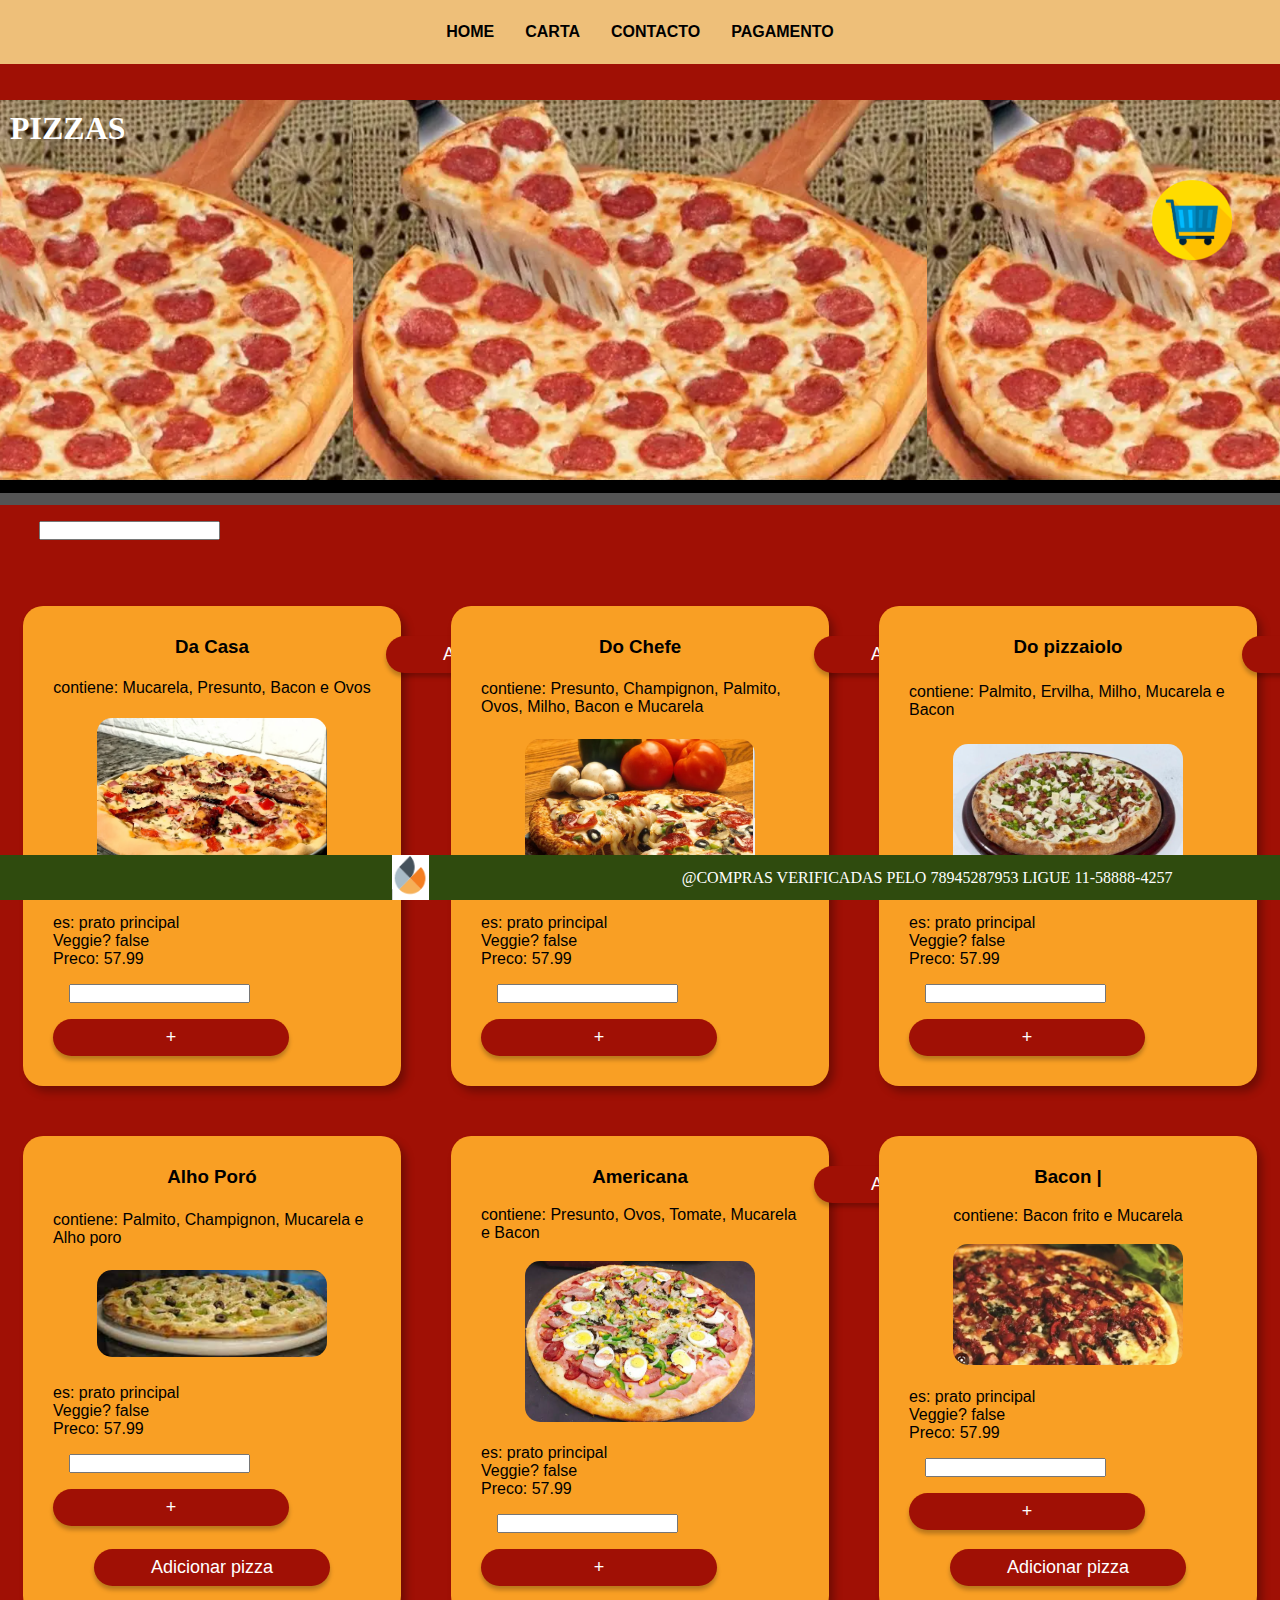
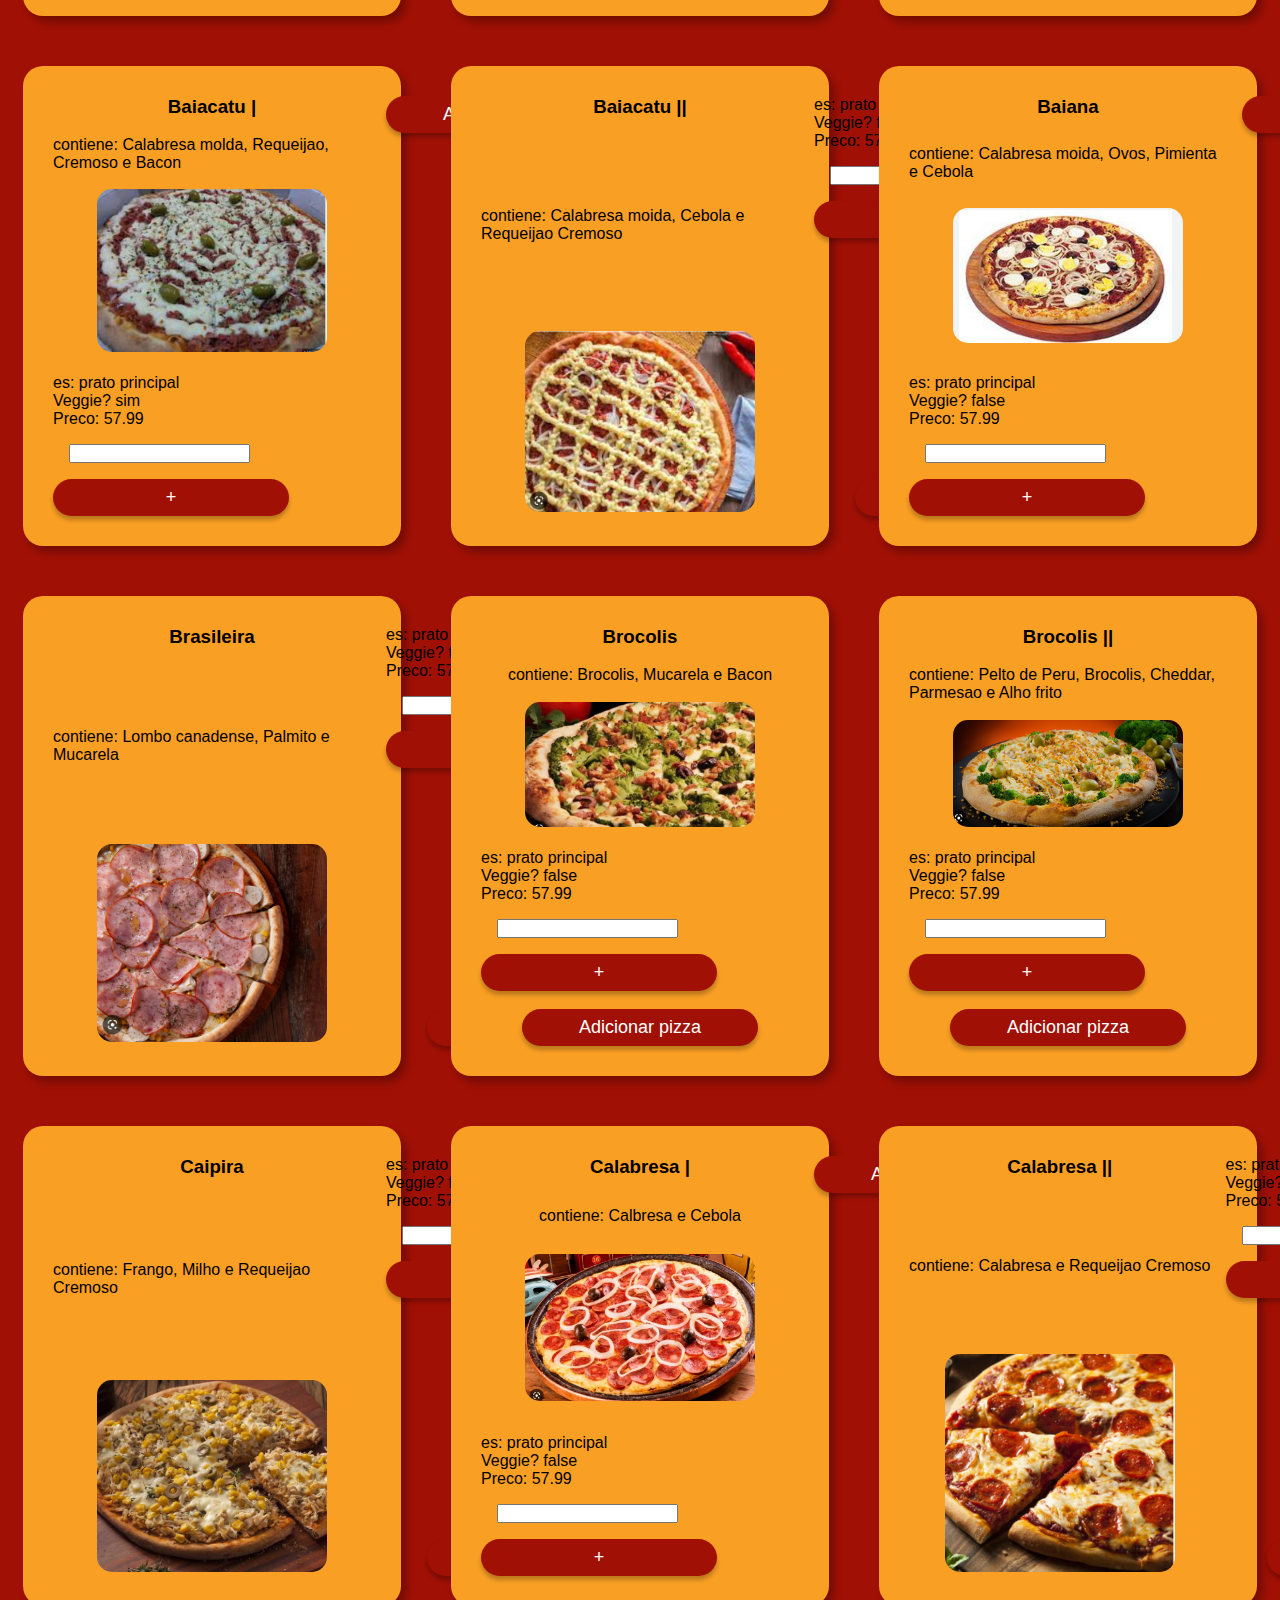
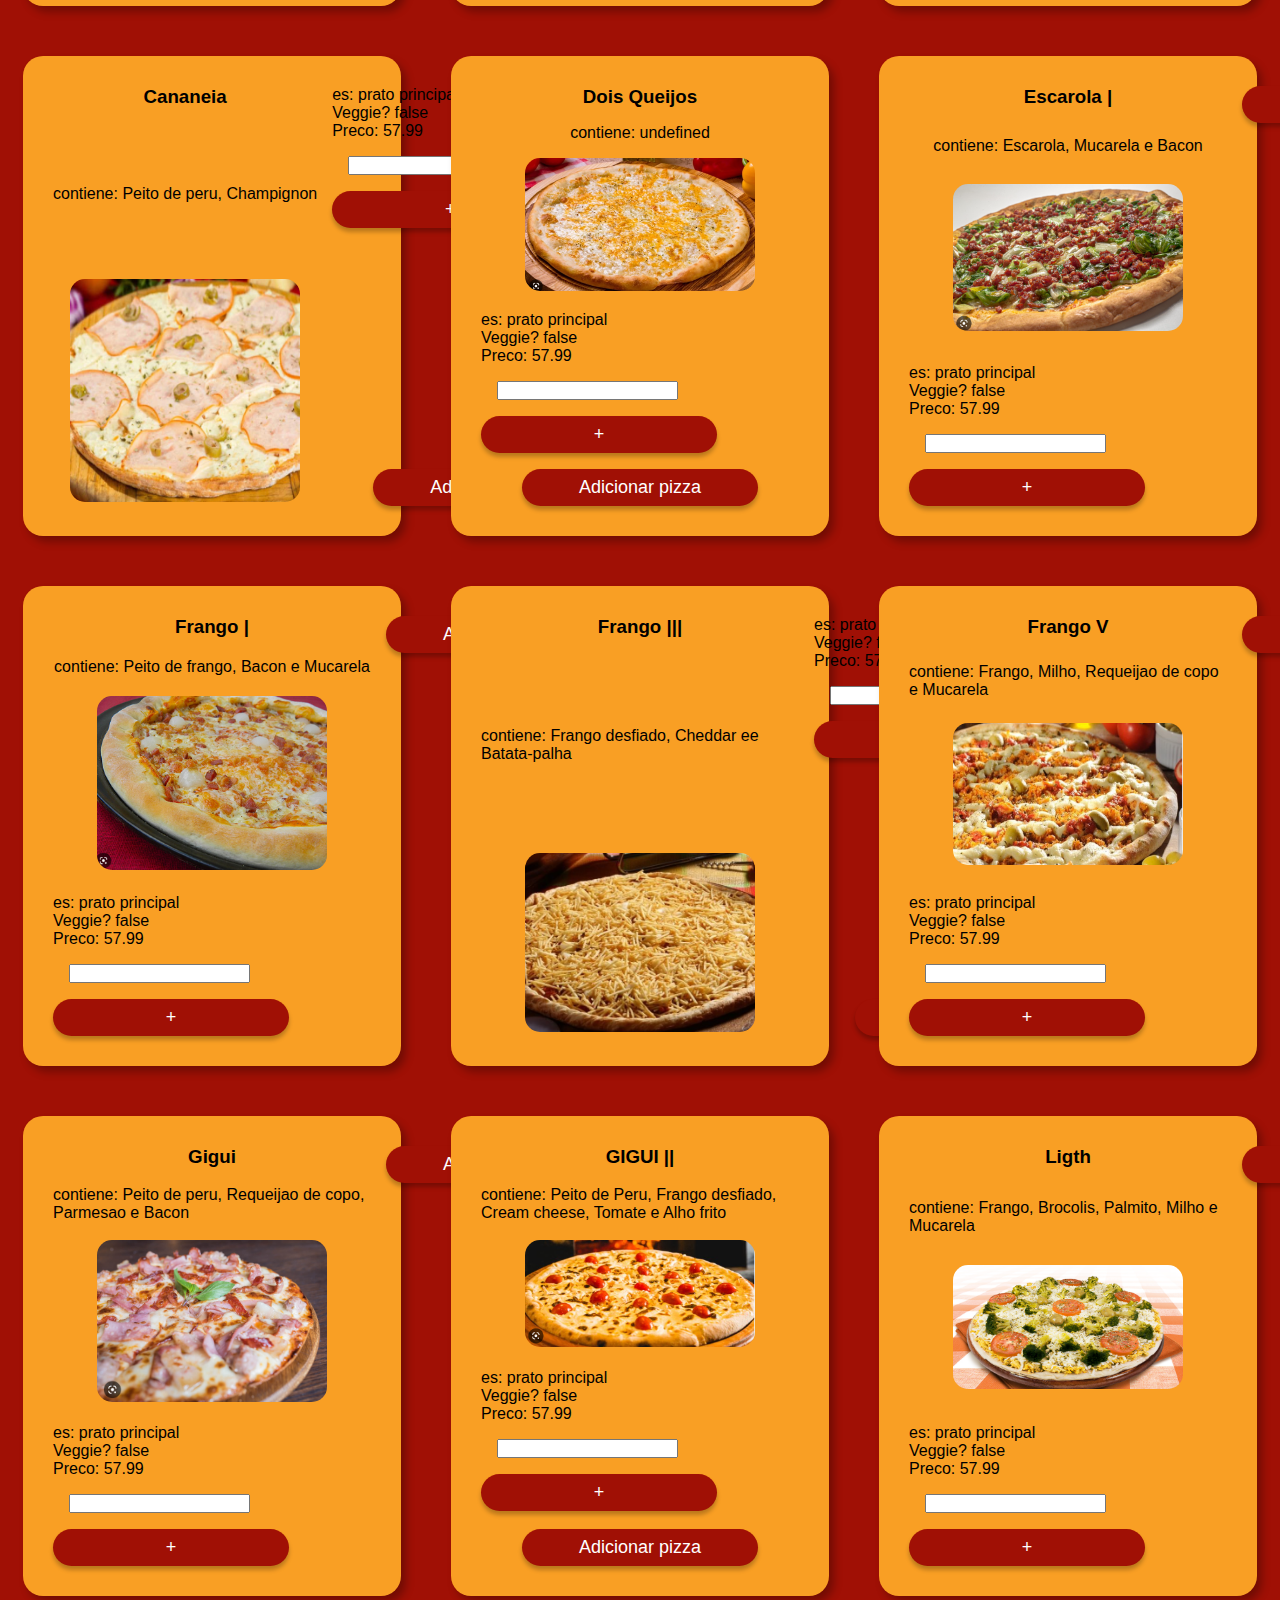
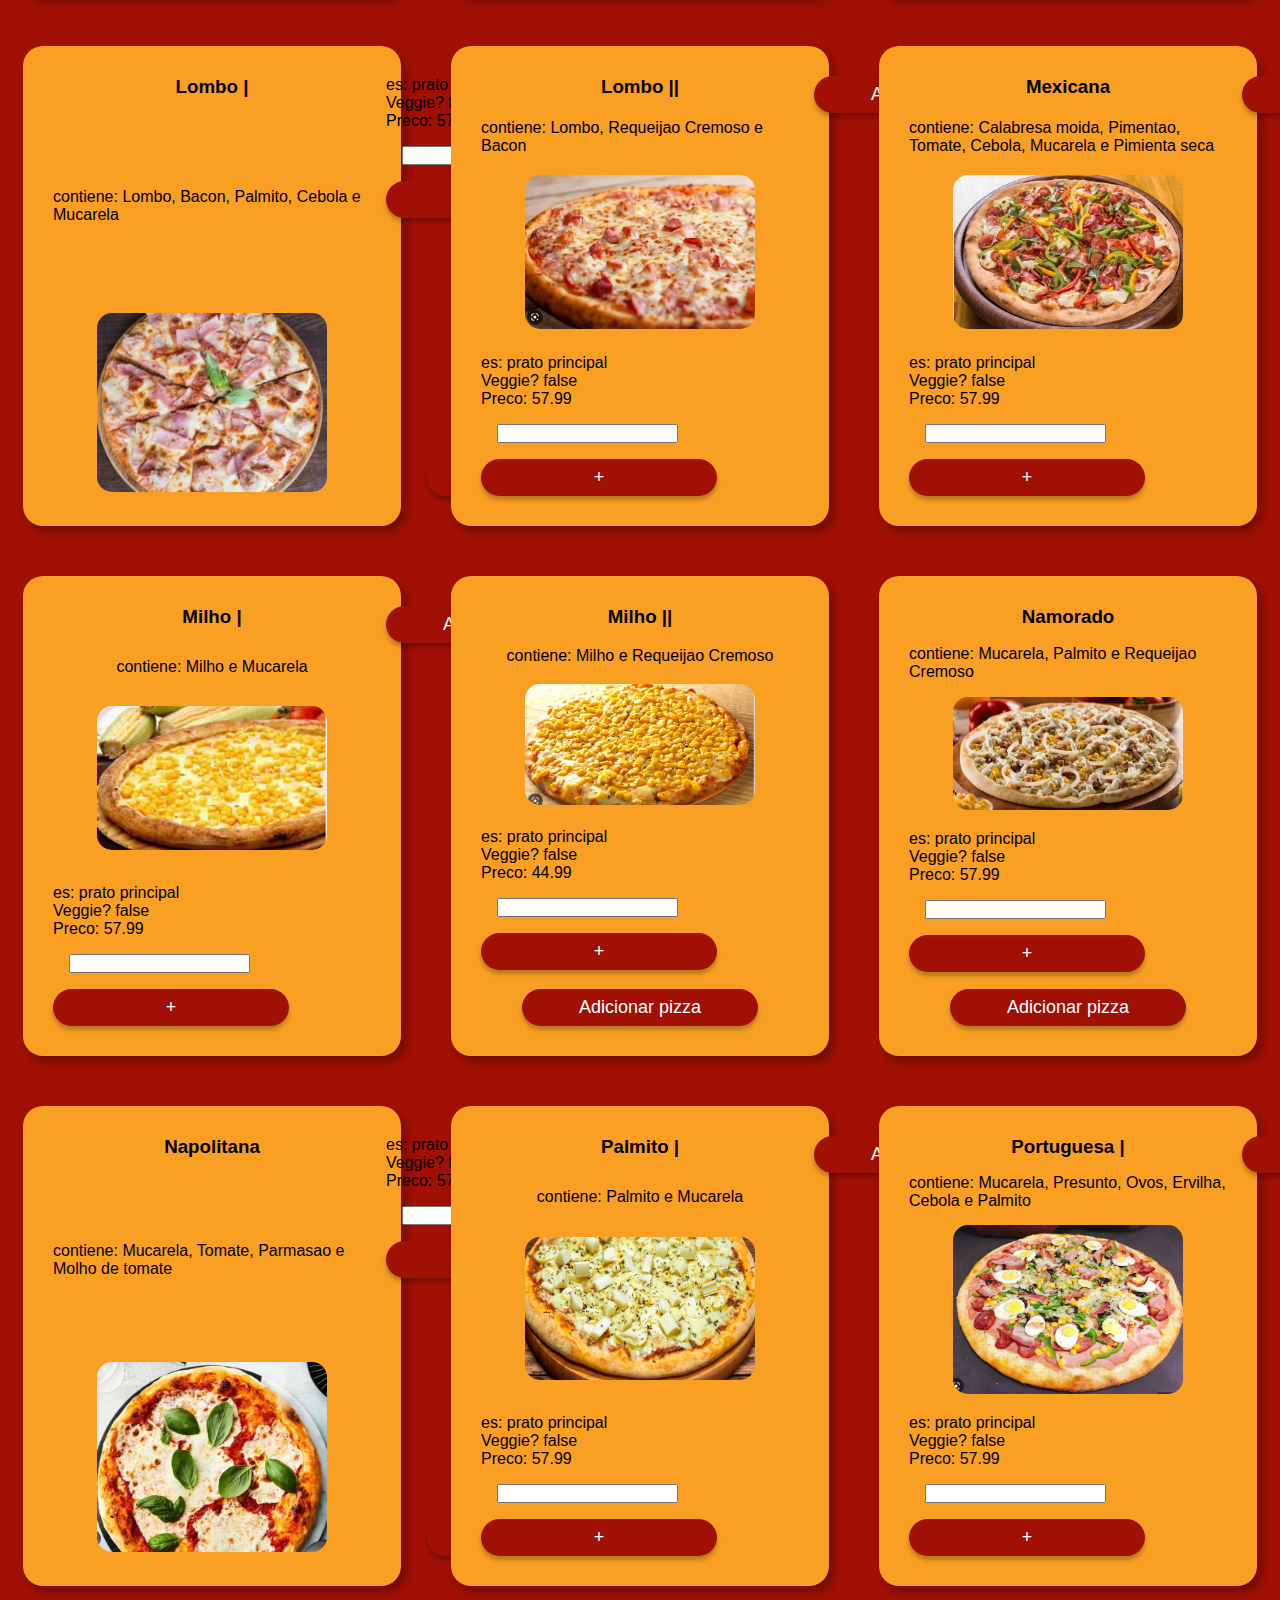
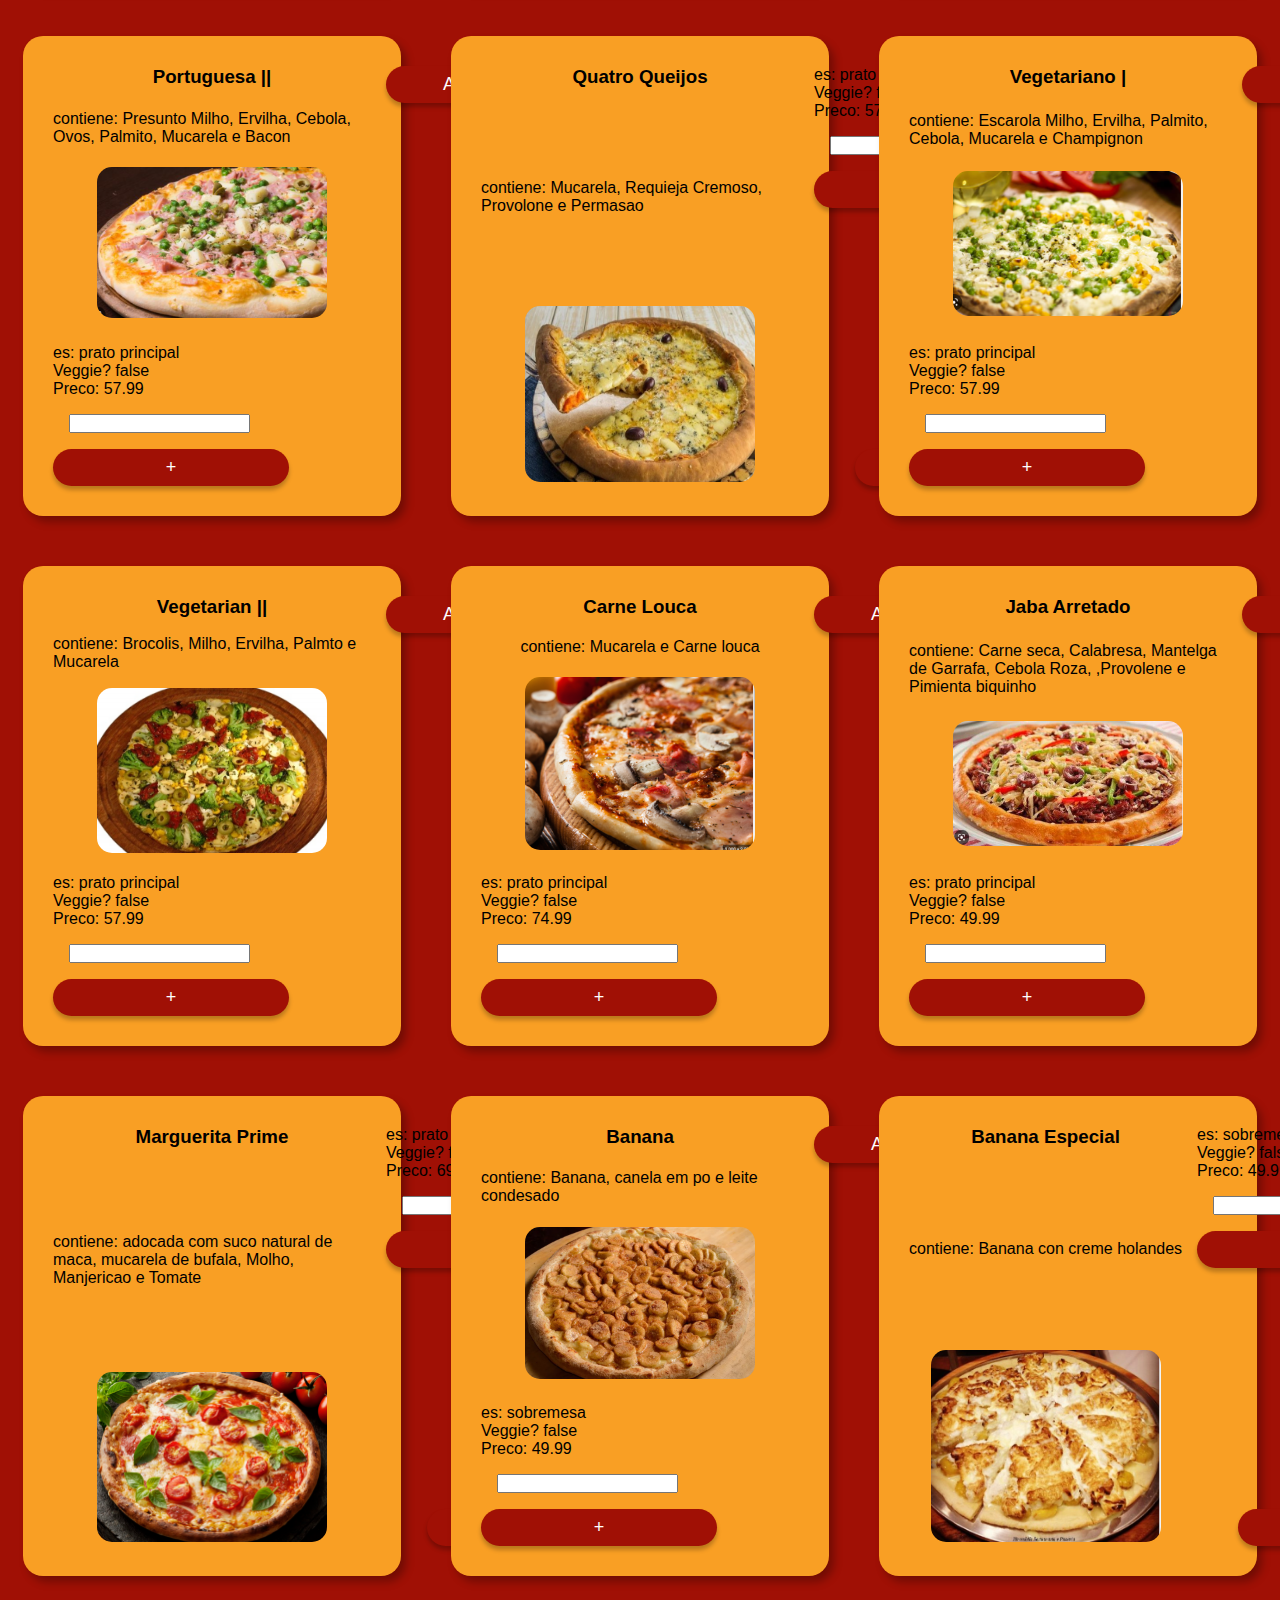
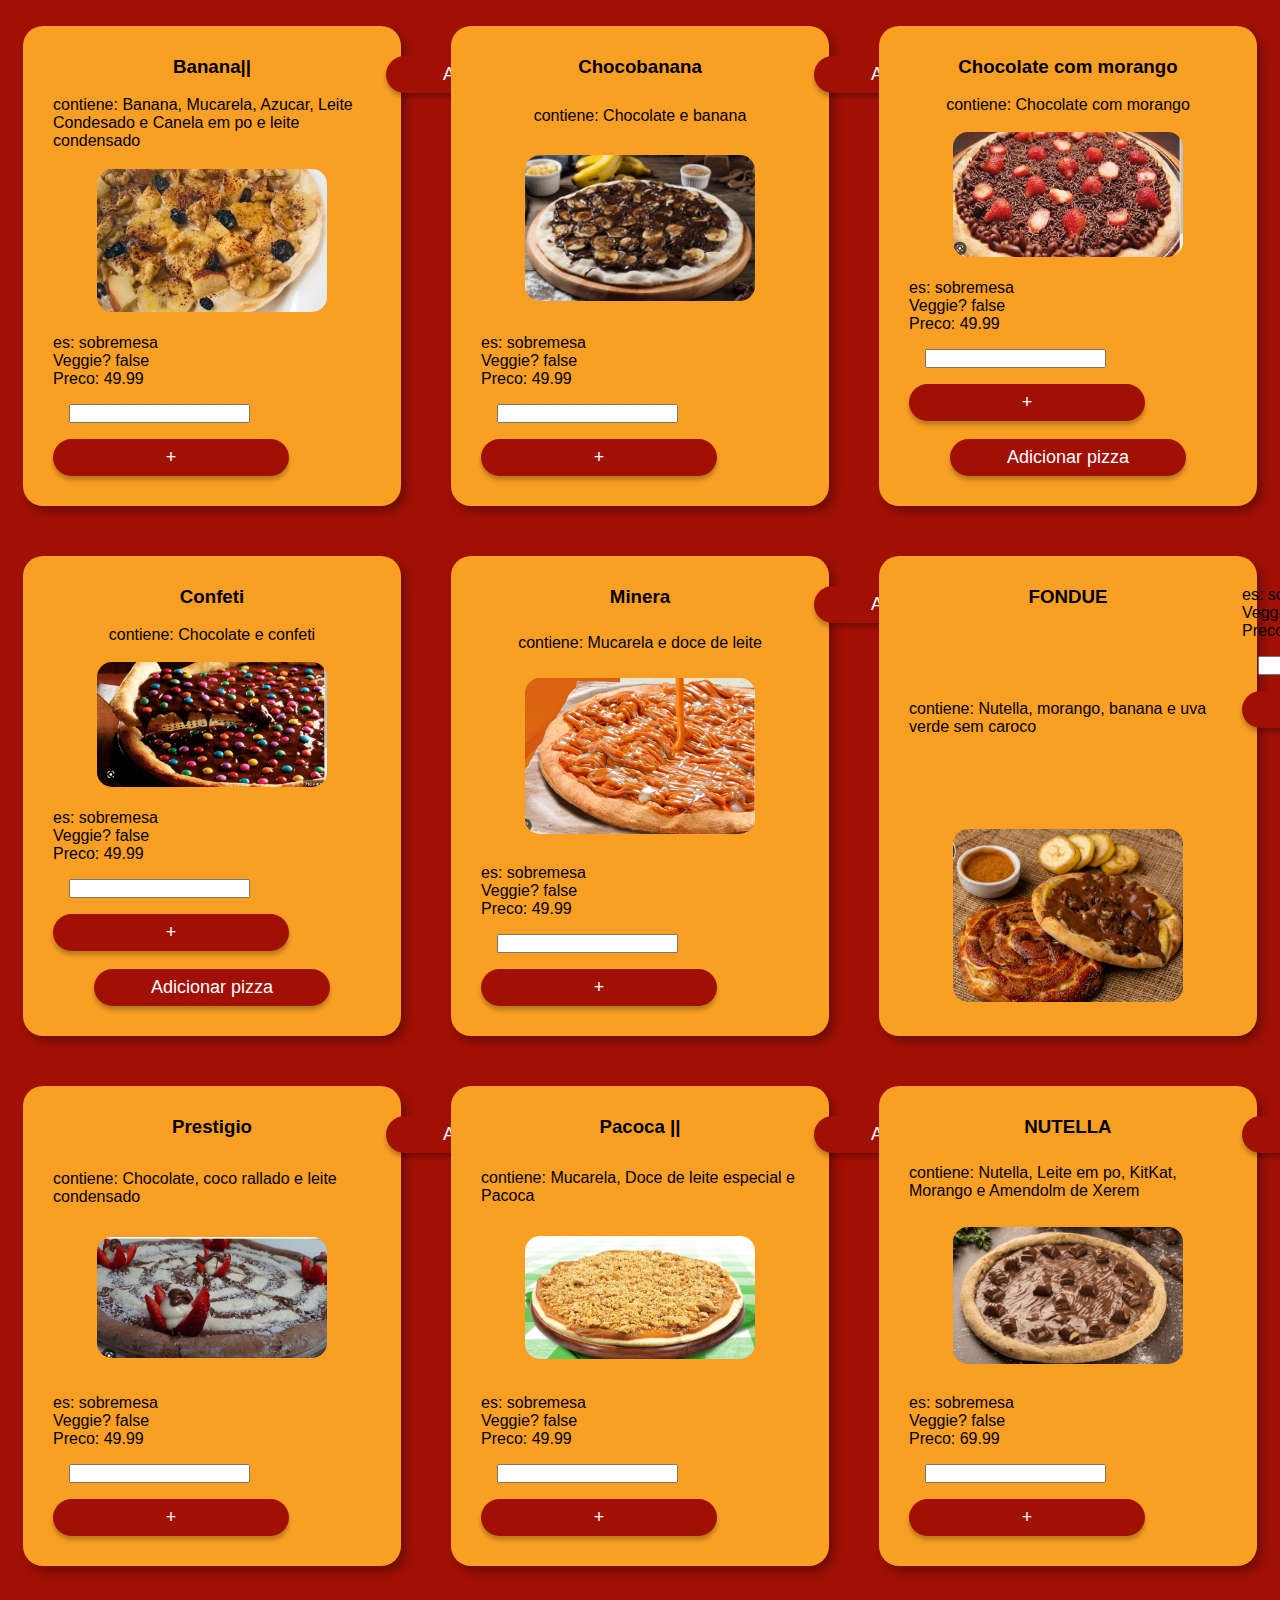
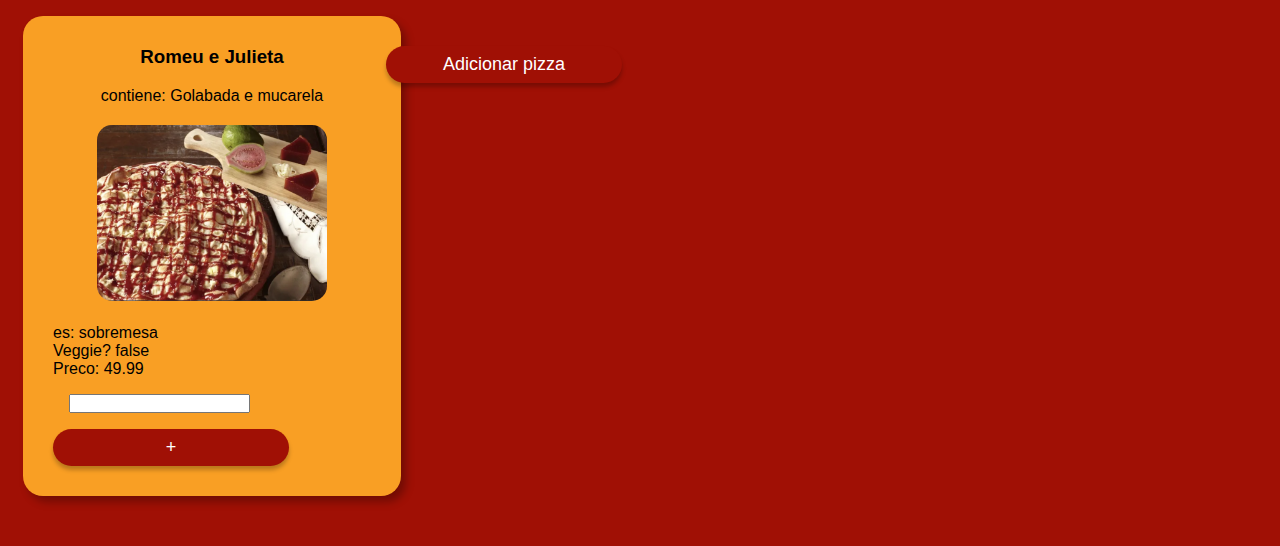
<file: index.html>
<!DOCTYPE html>
<html lang="en">

<head>
	<meta charset="UTF-8">
	<meta name="viewport" content="width=device-width, initial-scale=1.0">
	<link rel="shortcut icon" href="./pages/favicon.ico" type="image/x-icon">
	<link rel="stylesheet" href="./css/styles.css">
	<link rel="stylesheet" href="./css/stylePatron.css">
	<title>Carta</title>
</head>

<body>
	<nav class="navbar" style="background-color: #EEBF79;">
		<a href="./pages/patron.html">HOME</a>
		<a href="index.html">CARTA</a>
		<a href="./pages/contacto.html">CONTACTO</a>
		<a href="./pages/nuevos-clientes.html">PAGAMENTO</a>

	</nav>
	<header class="bannerImg">
		<h1 class="headerH1"> <strong>PIZZAS</strong></h1>
	</header>
	<main>
		<form action="get"> <input type="text" id="search"></form>
		<div class=" u-pull-right">
			<div class="contenedorPedido" >

				<button id="abrirCarrito" onClick="muestra_oculta('modalPedido')">
					<img src="./img/cart.png" id="img-carrito" class="logoBrand"><p id="agregados"></p>
				</button>


			</div>
		</div>
		<div class="contenedorModalPedido">
			<div id="modalPedido">
				<button onClick="muestra_oculta('modalPedido')">X</button>
				<h3>Seu pedido</h3>
				<div id="pizzasEscholido">

				</div>	
				<p>Total a pagar:</p>	
				<p id="precoTotal"></p>			
				</div>
		</div>


		<div id="listaPizzas">
		</div>
	</main>

	<footer>
		<div class="container">
			<a href="#"><i class="fa-brands fa-github"></i></a>
			<a href="#"><i class="fa-regular fa-envelope"></i></a>
			<a href="#"><i class="fa-brands fa-linkedin"></i></a>
		</div>
		<div class="container">
			<a href="#"><img src="./img/labenu.PNG" alt=""></i></a>
		</div>
		<p>@COMPRAS VERIFICADAS PELO 78945287953 LIGUE 11-58888-4257</p>
	</footer>

	<script src="./js/modal.js"></script>
	<script src="./js/info.js"></script>
	<script src="./js/app.js"></script>

</body>

</html>
</file>
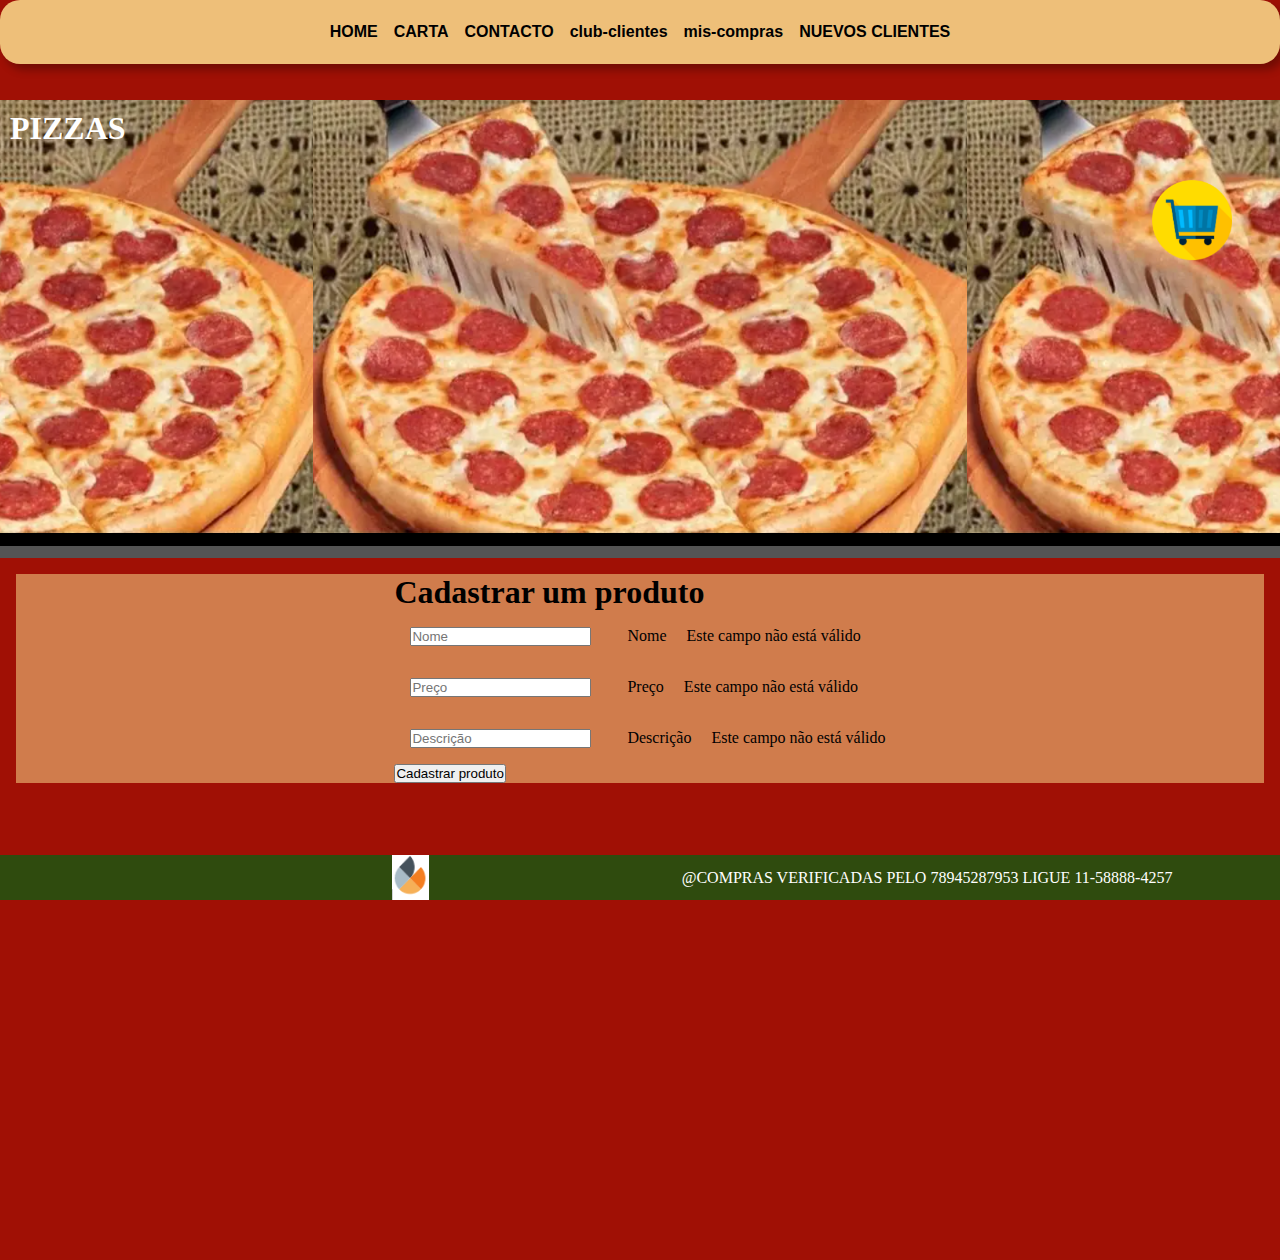
<file: noseUsan/club-clientes.html>
<!DOCTYPE html>
<html lang="pt-br">

<head>
    <meta charset="UTF-8">
    <meta name="viewport" content="width=device-width, initial-scale=1.0">
    <link rel="shortcut icon" href="../mi-sitio/favicon.ico" type="image/x-icon">
    <link rel="stylesheet" href="https://cdnjs.cloudflare.com/ajax/libs/font-awesome/6.2.0/css/all.css"
        integrity="sha512-HHsOC+h3najWR7OKiGZtfhFIEzg5VRIPde0kB0bG2QRidTQqf+sbfcxCTB16AcFB93xMjnBIKE29/MjdzXE+qw=="
        crossorigin="anonymous" referrerpolicy="no-referrer" />
    <link rel="stylesheet" href="../css/styles.css">
    <title>Home</title>

</head>

<body>


    <nav class="menu" style="background-color: #EEBF79;">
        <a href="../pages/club-clientes.html">HOME</a>
        <a href="/projeto/index.html">CARTA</a>
        <a href="../pages/contacto.html">CONTACTO</a>
        <a href="../pages/club-clientes.html">club-clientes</a>
        <a href="../pages/mis-compras.html">mis-compras</a>
        <a href="../pages/nuevos-clientes.html">NUEVOS CLIENTES</a>
        <div class=" u-pull-right">
            <ul>
                <li class="submenu">
                    <img src="../img/cart.png" id="img-carrito" class="logoBrand">
                    <div id="carrito">

                        <table id="lista-carrito" class="u-full-width">
                            <thead>
                                <tr>
                                    <th>Imagen</th>
                                    <th>Nombre</th>
                                    <th>Precio</th>
                                    <th>Cantidad</th>
                                    <th></th>
                                </tr>
                            </thead>
                            <tbody></tbody>
                        </table>

                        <a href="#" id="vaciar-carrito" class="button u-full-width">Vaciar Carrito</a>
                    </div>
                </li>
            </ul>
        </div>

    </nav>
    <header class="bannerImg">



        <h1 class="headerH1"><strong>PIZZAS</strong></h1>


    </header>



    <main class="container flex flex--centro flex--coluna">
        <section class="cartao cadastro">
            <h1 class="cartao__titulo">Cadastrar um produto</h1>
            <form action="./cadastro_produto_concluido.html" class="flex flex--coluna">
                <div class="input-container">
                    <input name="nome" id="nome" class="input" type="text" placeholder="Nome">
                    <label class="input-label" for="nome">Nome</label>
                    <span class="input-mensagem-erro">Este campo não está válido</span>
                </div>
                <div class="input-container cadastro__preco-container">
                    <input name="preco" id="preco" class="input" type="text" placeholder="Preço">
                    <label class="input-label" for="preco">Preço</label>
                    <span class="input-mensagem-erro">Este campo não está válido</span>
                </div>
                <div class="input-container cadastro__descricao-container">
                    <input class="input" name="descricao" id="descricao" placeholder="Descrição">
                    <label class="input-label" for="descricao">Descrição</label>
                    <span class="input-mensagem-erro">Este campo não está válido</span>
                </div>
                <button class="botao">Cadastrar produto</button>
            </form>
        </section>
    </main>

    </form>



    <footer>
        <div class="container">
            <a href="#"><i class="fa-brands fa-github"></i></a>
            <a href="#"><i class="fa-regular fa-envelope"></i></a>
            <a href="#"><i class="fa-brands fa-linkedin"></i></a>
        </div>
        <div class="container">
            <a href="#"><img src="../img/labenu.PNG" alt=""></i></a>
        </div>
        <p>@COMPRAS VERIFICADAS PELO 78945287953 LIGUE 11-58888-4257</p>
    </footer>

    <script src="../js/app.js"></script>
    <script src="../js/info.js"></script>

</body>

</html>
</file>
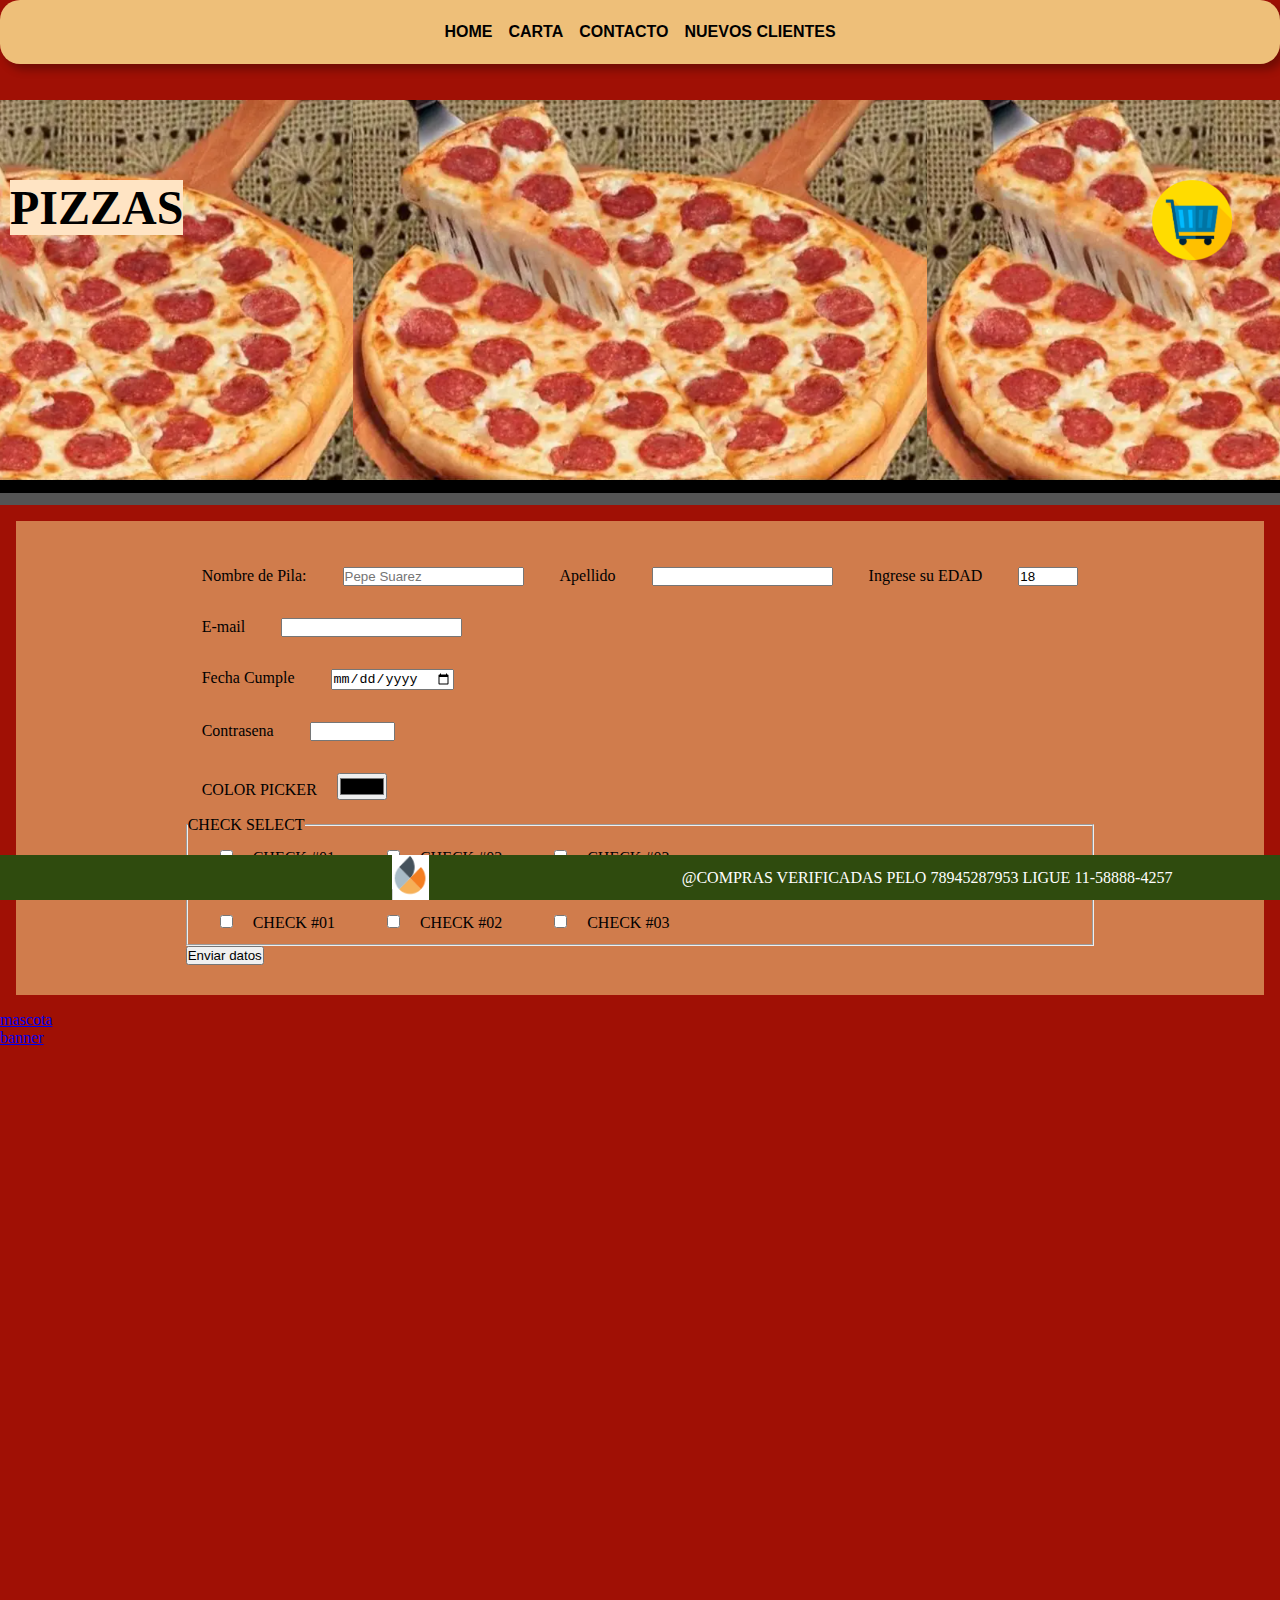
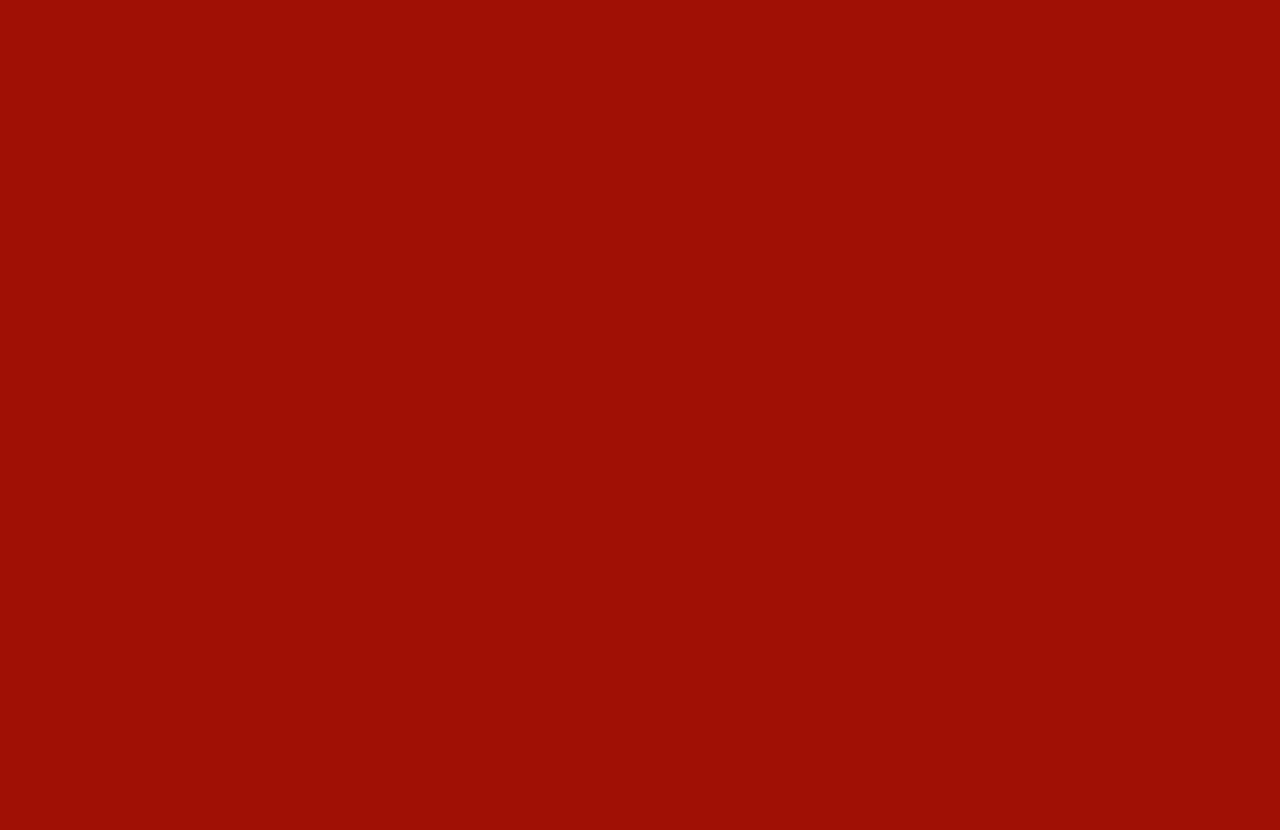
<file: noseUsan/mis-compras.html>
<!DOCTYPE html>
<html lang="en">

<head>
  <meta charset="UTF-8">
  <meta http-equiv="X-UA-Compatible" content="IE=edge">
  <meta name="viewport" content="width=device-width, initial-scale=1.0">
  <link rel="stylesheet" href="../css/style.css">
  <link rel="stylesheet" href="../css/styles.css">
  <link rel="stylesheet" href="../css/stylePatron.css">
  <title>Document</title>
</head>

<body>


  <nav class="menu" style="background-color: #EEBF79;">
    <a href="../pages/club-clientes.html">HOME</a>
    <a href="/projeto/index.html">CARTA</a>
    <a href="../pages/contacto.html">CONTACTO</a>
    <a href="../pages/nuevos-clientes.html">NUEVOS CLIENTES</a>
    <div class=" u-pull-right">
      <ul>
        <li class="submenu">
          <img src="../img/cart.png" id="img-carrito" class="logoBrand">
          <div id="carrito">

            <table id="lista-carrito" class="u-full-width">
              <thead>
                <tr>
                  <th>Imagen</th>
                  <th>Nombre</th>
                  <th>Precio</th>
                  <th>Cantidad</th>
                  <th></th>
                </tr>
              </thead>
            </table>

            <a href="#" id="vaciar-carrito" class="button u-full-width">Vaciar Carrito</a>
          </div>
        </li>
      </ul>
    </div>
  </nav>
  <header class="bannerImg">

    <h1 class="headerH1"> <strong>PIZZAS</strong></h1>
  </header>

  <main class="container">
    <section class="section__container">
      <div id="myApp">
        <form action="" method="GET">
          <label for="primerNombre_Usuario">Nombre de Pila: </label>
          <input type="text" for="realUser" id="primerNombre_Usuario" placeholder="Pepe Suarez">
          <!-- FOR = ES PARA -- label es para este input -->

          <label for="apellido_Usuario">Apellido </label>
          <input type="text" name="apellido_Usuario" id="apellido_Usuario">

          <!-- NUMBER -->

          <label for="edadUser"> Ingrese su EDAD</label>
          <input type="number" name="edadUser" id="edadUser" min="18" max="120" maxlength="3" value="18">


          <!-- EMAIL -->
          <p>
            <label for="emailUser">E-mail</label>
            <input type="email" name="emailUser" id="emailUser" minlength="9" maxlength="250" pattern=".+@.+\.com">


          </p>
          <!-- fecha -->

          <label class="dateBirth">Fecha Cumple </label>
          <input type="date" name="dateBirth" id="dateBirth">


          <!-- PASSWORD -->
          <p>
            <label for="passwordUser">Contrasena</label>
            <input type="password" name="passwordUser"
              pattern="[(?=^.{8,}$)((?=.*\d)|(?=.*\W+))(?![.\n])(?=.*[A-Z])(?=.*[a-z]).*$]" id="passwordUser"
              minlength="5" maxlength="8" size="8" required="">
          </p>
          <label>COLOR PICKER
            <input type="color" name="colorForUser" id="colorForUser">

          </label>

          <fieldset>
            <legend>CHECK SELECT</legend>
            <label for="opt1">

              <input type="checkbox" name="opt1" value="check01"> CHECK #01
            </label>
            <label for="opt1">
              <input type="checkbox" name="opt1" value="check02"> CHECK #02
            </label>
            <label for="opt1">
              <input type="checkbox" name="opt1" value="check03"> CHECK #03

            </label>

          </fieldset>

          <fieldset>
            <legend>CHECK OPTIONS</legend>
            <label for="opt1">
              <input type="checkbox" name="opt1" value="check01"> CHECK #01
            </label>
            <label for="opt1">
              <input type="checkbox" name="opt1" value="check02"> CHECK #02
            </label>
            <label for="opt1">
              <input type="checkbox" name="opt1" value="check03"> CHECK #03
            </label>
          </fieldset>
          <button type="submit">Enviar datos</button>

        </form>
      </div>
    </section>
  </main>
  <aside>
    <div class="temaPagina">
      <a href="temaPagina01.html">

        <div class="temaPagina-div">
          <p class="temaPagina-name">mascota</p>
          <p class="temaPagina-slogan">banner</p>
        </div>
      </a>
    </div>
  </aside>

  <footer>
    <div class="container">
      <a href="#"><i class="fa-brands fa-github"></i></a>
      <a href="#"><i class="fa-regular fa-envelope"></i></a>
      <a href="#"><i class="fa-brands fa-linkedin"></i></a>
    </div>
    <div class="container">
      <a href="#"><img src="../img/labenu.PNG" alt=""></i></a>
    </div>
    <p>@COMPRAS VERIFICADAS PELO 78945287953 LIGUE 11-58888-4257</p>
  </footer>

  <script src="../js/app.js"></script>
  <script src="../js/info.js"></script>


</body>

</html>
</file>
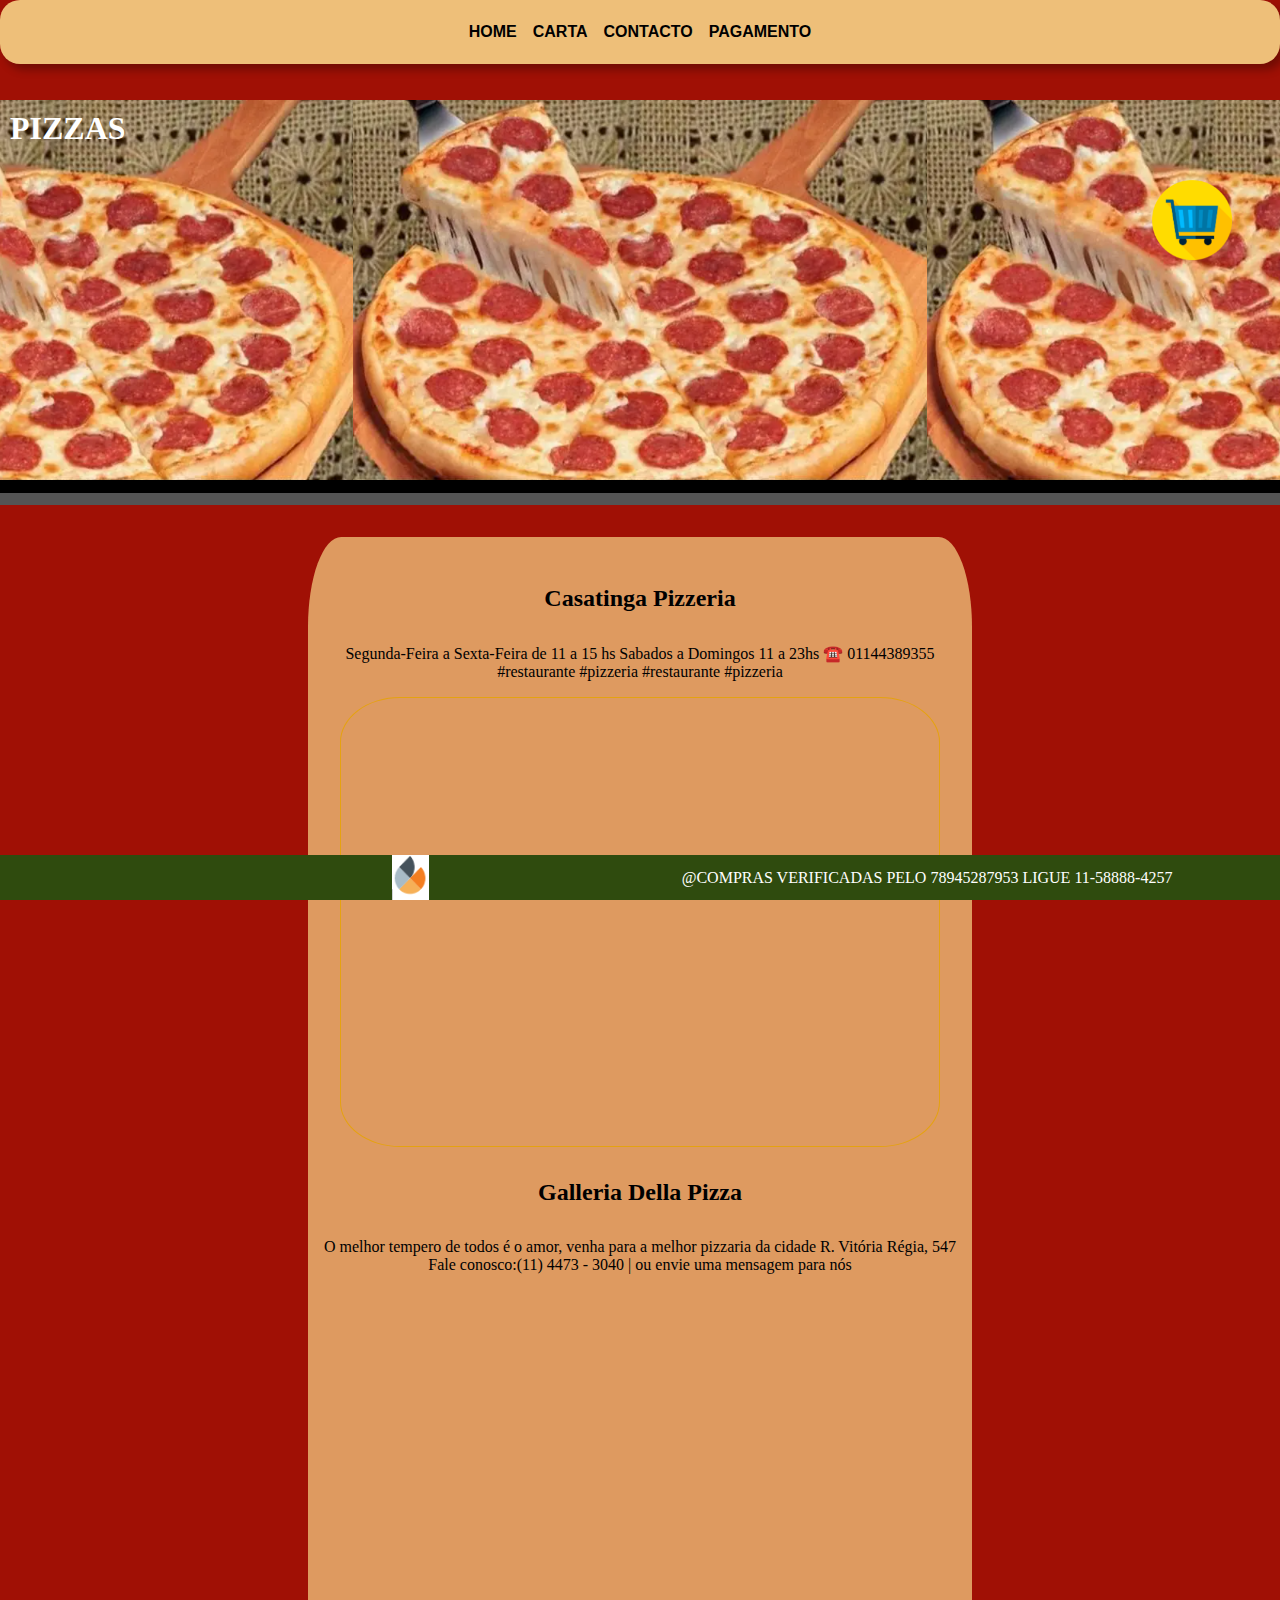
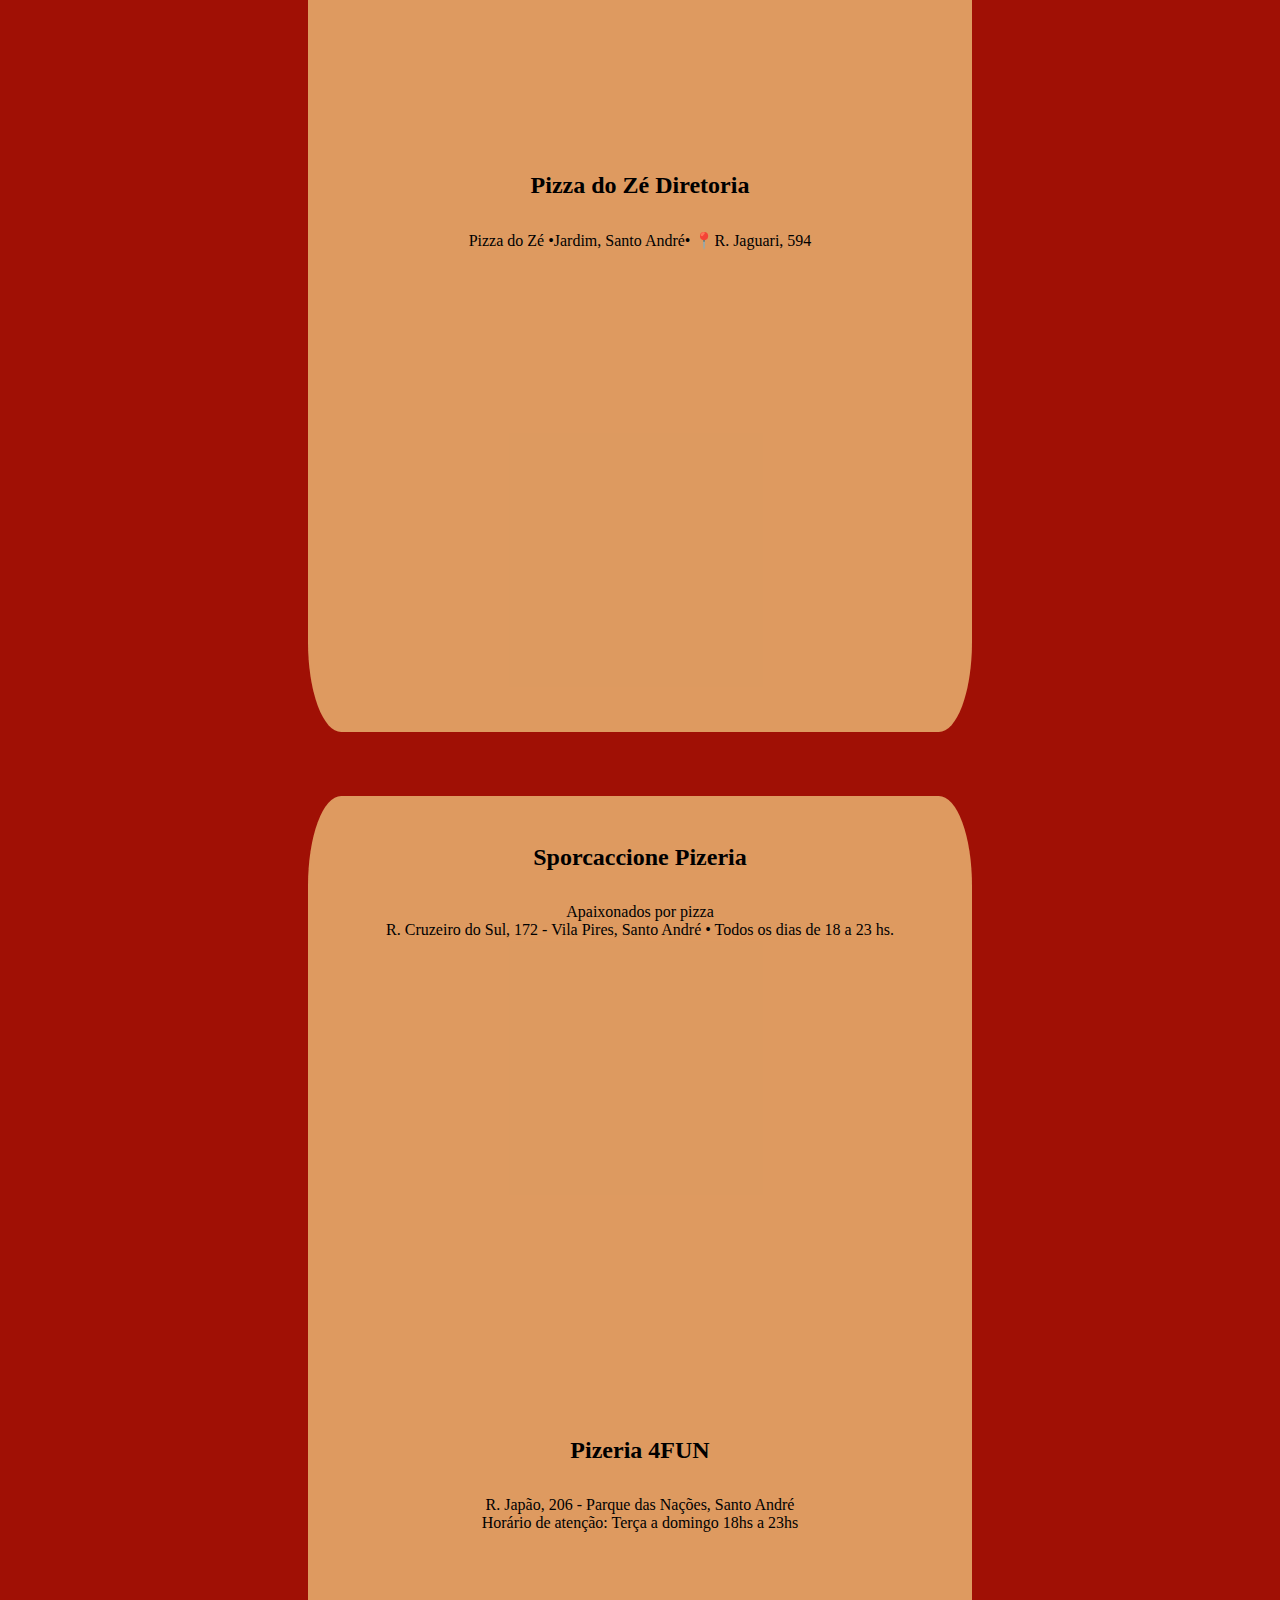
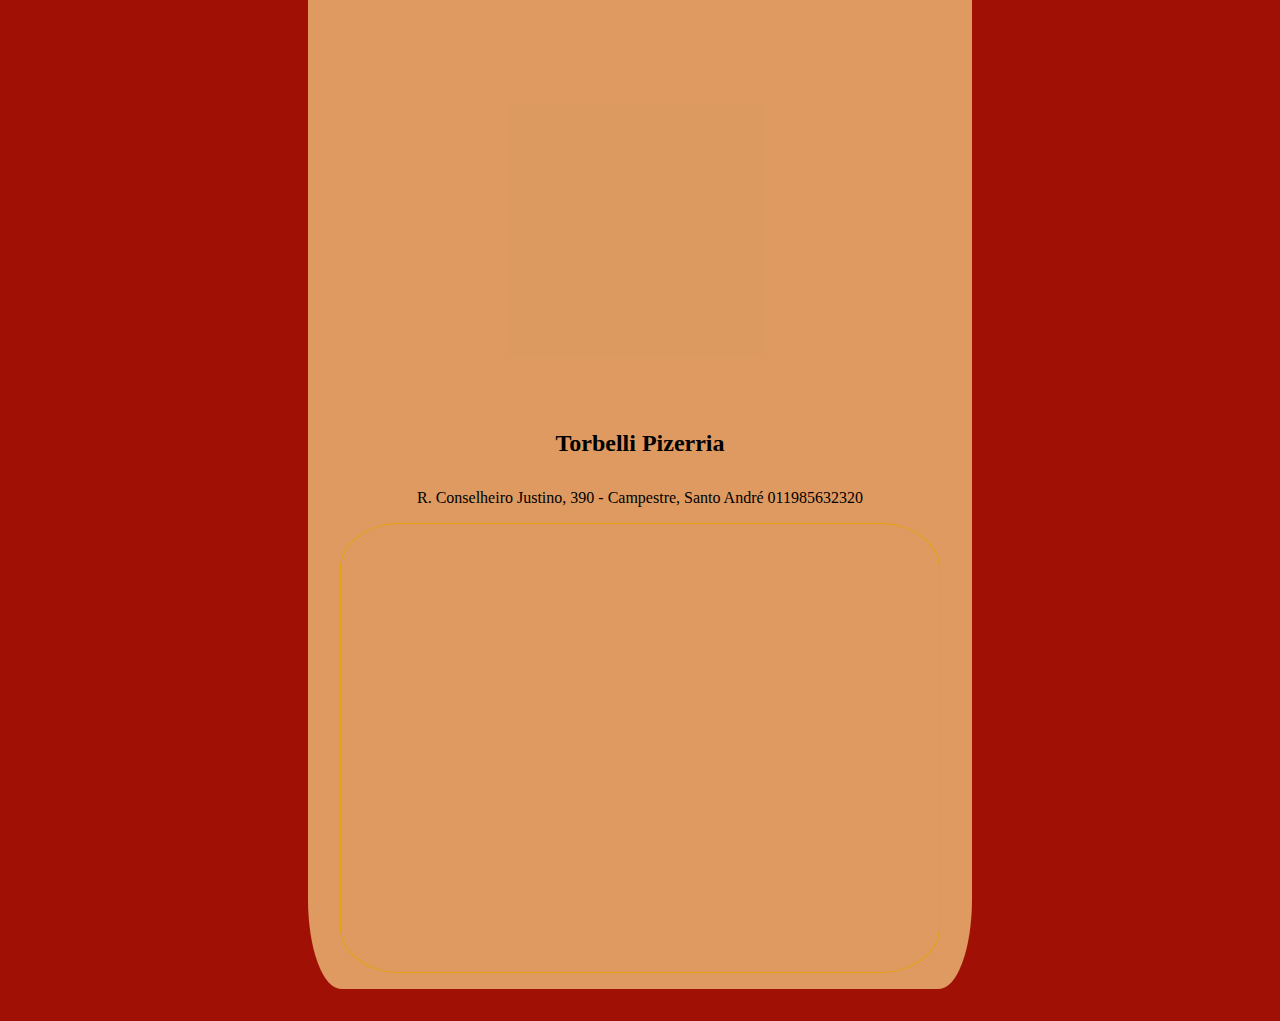
<file: pages/contacto.html>
<!DOCTYPE html>
<html lang="pt-br">

<head>
  <meta charset="UTF-8">
  <meta name="viewport" content="width=device-width, initial-scale=1.0">
  <link rel="shortcut icon" href="../pages/favicon.ico" type="image/x-icon">
  <link rel="stylesheet" href="../css/styles.css">
  <link rel="stylesheet" href="../css/stylePatron.css">
  <title>Contacto</title>

</head>

<body>
  <nav class="menu" style="background-color: #EEBF79;">
    <a href="../pages/patron.html">HOME</a>
    <a href="/projeto/index.html">CARTA</a>
    <a href="../pages/contacto.html">CONTACTO</a>
    <a href="../pages/nuevos-clientes.html">PAGAMENTO</a>
    <div class=" u-pull-right">
      <ul>
        <li class="submenu">
          <img src="../img/cart.png" id="img-carrito" class="logoBrand">
          <div id="carrito">

            <table id="lista-carrito" class="u-full-width">
              <thead>
                <tr>
                  <th>Imagen</th>
                  <th>Nombre</th>
                  <th>Precio</th>
                  <th>Cantidad</th>
                  <th></th>
                </tr>
              </thead>
              <tbody></tbody>
            </table>

            <a href="#" id="vaciar-carrito" class="button u-full-width">Vaciar Carrito</a>
          </div>
        </li>
      </ul>
    </div>
  </nav>
  <header class="bannerImg">



    <h1 class="headerH1"> <strong>PIZZAS</strong>
    </h1>


  </header>
  <main>
    <section class="section-1">


      <article class="informartivo">
        <h2 class="section__title" id="subtitle-s2">Casatinga Pizzeria</h2>
        <p class="text__simple">
          Segunda-Feira a Sexta-Feira de 11 a 15 hs
          Sabados a Domingos 11 a 23hs
          ☎️ 01144389355</p>
        <p class="text__simple">
          #restaurante #pizzeria #restaurante #pizzeria</p>
        <div class="mapa">
          <iframe style="border: 1px solid rgb(229, 162, 16);
              border-radius: 10%;"
            src="https://www.google.com/maps/embed?pb=!1m18!1m12!1m3!1d14617.075062645248!2d-46.53063439667949!3d-23.6663447!2m3!1f0!2f0!3f0!3m2!1i1024!2i768!4f13.1!3m3!1m2!1s0x94ce427c9438b23f%3A0x33ba4fbdb7563a9c!2sCasantiga%20Pizzaria%20%26%20Restaurante!5e0!3m2!1ses!2sbr!4v1673234514931!5m2!1ses!2sbr"
            width="600" height="450" style="border:0;" allowfullscreen="" loading="lazy"
            referrerpolicy="no-referrer-when-downgrade"></iframe>
        </div>
      </article>

      <article class="informartivo">
        <h2 class="section__title" id="subtitle-s2">Galleria Della Pizza</h2>


        <p class="text__simple">O melhor tempero de todos é o amor, venha para a melhor pizzaria da cidade
          R. Vitória Régia, 547 </p>
        <p class="text__simple">
          Fale conosco:(11) 4473 - 3040 | ou envie uma mensagem para nós
        </p>
        <div class="mapa">
          <iframe
            src="https://www.google.com/maps/embed?pb=!1m18!1m12!1m3!1d10847.76832783463!2d-46.55384098753566!3d-23.639219820092382!2m3!1f0!2f0!3f0!3m2!1i1024!2i768!4f13.1!3m3!1m2!1s0x94ce42cfb25c7eb3%3A0x8147b7e58f745fd3!2sGalleria%20Della%20Pizza!5e0!3m2!1ses!2sbr!4v1673235123031!5m2!1ses!2sbr"
            width="600" height="450" style="border:0;" allowfullscreen="" loading="lazy"
            referrerpolicy="no-referrer-when-downgrade"></iframe>
        </div>
      </article>

      <article class="informartivo">
        <h2 class="section__title" id="subtitle-s2">Pizza do Zé Diretoria</h2>


        <p class="text__simple">Pizza do Zé
          •Jardim, Santo André•
          📍R. Jaguari, 594
        </p>
        <div class="mapa">
          <iframe
            src="https://www.google.com/maps/embed?pb=!1m18!1m12!1m3!1d58477.39179959584!2d-46.581646537285444!3d-23.64600824302759!2m3!1f0!2f0!3f0!3m2!1i1024!2i768!4f13.1!3m3!1m2!1s0x94ce42dcaa532c5f%3A0x87d1b8b6ac757b78!2sPizza%20do%20Z%C3%A9%20-%20Diretoria!5e0!3m2!1ses!2sbr!4v1673234880028!5m2!1ses!2sbr"
            width="600" height="450" style="border:0;" allowfullscreen="" loading="lazy"
            referrerpolicy="no-referrer-when-downgrade"></iframe>
        </div>
      </article>
    </section>
    <section class="section-2">
      <article class="informartivo">
        <h2 class="section__title" id="subtitle-s2">
          Sporcaccione Pizeria</h2>


        <p class="text__simple">Apaixonados por pizza
        </p>
        <p class="text__simple">
          R. Cruzeiro do Sul, 172 - Vila Pires, Santo André
          •
          Todos os dias de 18 a 23 hs.</p>
        <div class="mapa">
          <iframe
            src="https://www.google.com/maps/embed?pb=!1m18!1m12!1m3!1d58477.39179959584!2d-46.581646537285444!3d-23.64600824302759!2m3!1f0!2f0!3f0!3m2!1i1024!2i768!4f13.1!3m3!1m2!1s0x94ce69d8d9a578e3%3A0xe045d6fab4728a74!2sSporcaccione%20Pizzeria!5e0!3m2!1ses!2sbr!4v1673234930231!5m2!1ses!2sbr"
            width="600" height="450" style="border:0;" allowfullscreen="" loading="lazy"
            referrerpolicy="no-referrer-when-downgrade"></iframe>
        </div>
      </article>

      <article class="informartivo">
        <h2 class="section__title" id="subtitle-s2">
          Pizeria 4FUN</h2>


        <p class="text__simple">R. Japão, 206 - Parque das Nações, Santo André </p>
        <p class="text__simple">
          Horário de atenção:
          Terça a domingo 18hs a 23hs
        </p>
        <div class="mapa">
          <iframe
            src="https://www.google.com/maps/embed?pb=!1m18!1m12!1m3!1d58477.39179959584!2d-46.581646537285444!3d-23.64600824302759!2m3!1f0!2f0!3f0!3m2!1i1024!2i768!4f13.1!3m3!1m2!1s0x94ce42bab197190b%3A0x310219531e26fd59!2sPizzaria%204FUN!5e0!3m2!1ses!2sbr!4v1673234981269!5m2!1ses!2sbr"
            width="600" height="450" style="border:0;" allowfullscreen="" loading="lazy"
            referrerpolicy="no-referrer-when-downgrade"></iframe>
        </div>
      </article>

      <article class="informartivo">
        <h2 class="section__title" id="subtitle-s2">Torbelli Pizerria</h2>


        <p class="text__simple">R. Conselheiro Justino, 390
          - Campestre, Santo André
          011985632320
        </p>
        <div class="mapa">
          <iframe style="border: 1px solid rgb(229, 162, 16);
              border-radius: 10%;"
            src="https://www.google.com/maps/embed?pb=!1m18!1m12!1m3!1d10847.76832783463!2d-46.55384098753566!3d-23.639219820092382!2m3!1f0!2f0!3f0!3m2!1i1024!2i768!4f13.1!3m3!1m2!1s0x94ce43372bd909d9%3A0x262af5a793e9530d!2sTorbelly%20Pizzeria!5e0!3m2!1ses!2sbr!4v1673235016016!5m2!1ses!2sbr"
            width="600" height="450" style="border:0;" allowfullscreen="" loading="lazy"
            referrerpolicy="no-referrer-when-downgrade"></iframe>
        </div>
      </article>



    </section>
  </main>



  <footer>
    <div class="container">
      <a href="#"><i class="fa-brands fa-github"></i></a>
      <a href="#"><i class="fa-regular fa-envelope"></i></a>
      <a href="#"><i class="fa-brands fa-linkedin"></i></a>
    </div>
    <div class="container">
      <a href="#"><img src="../img/labenu.PNG" alt=""></i></a>
    </div>
    <p>@COMPRAS VERIFICADAS PELO 78945287953 LIGUE 11-58888-4257</p>
  </footer>


  <script src="../js/app.js"></script>
  <script src="../js/info.js"></script>

</body>

</html>
</file>
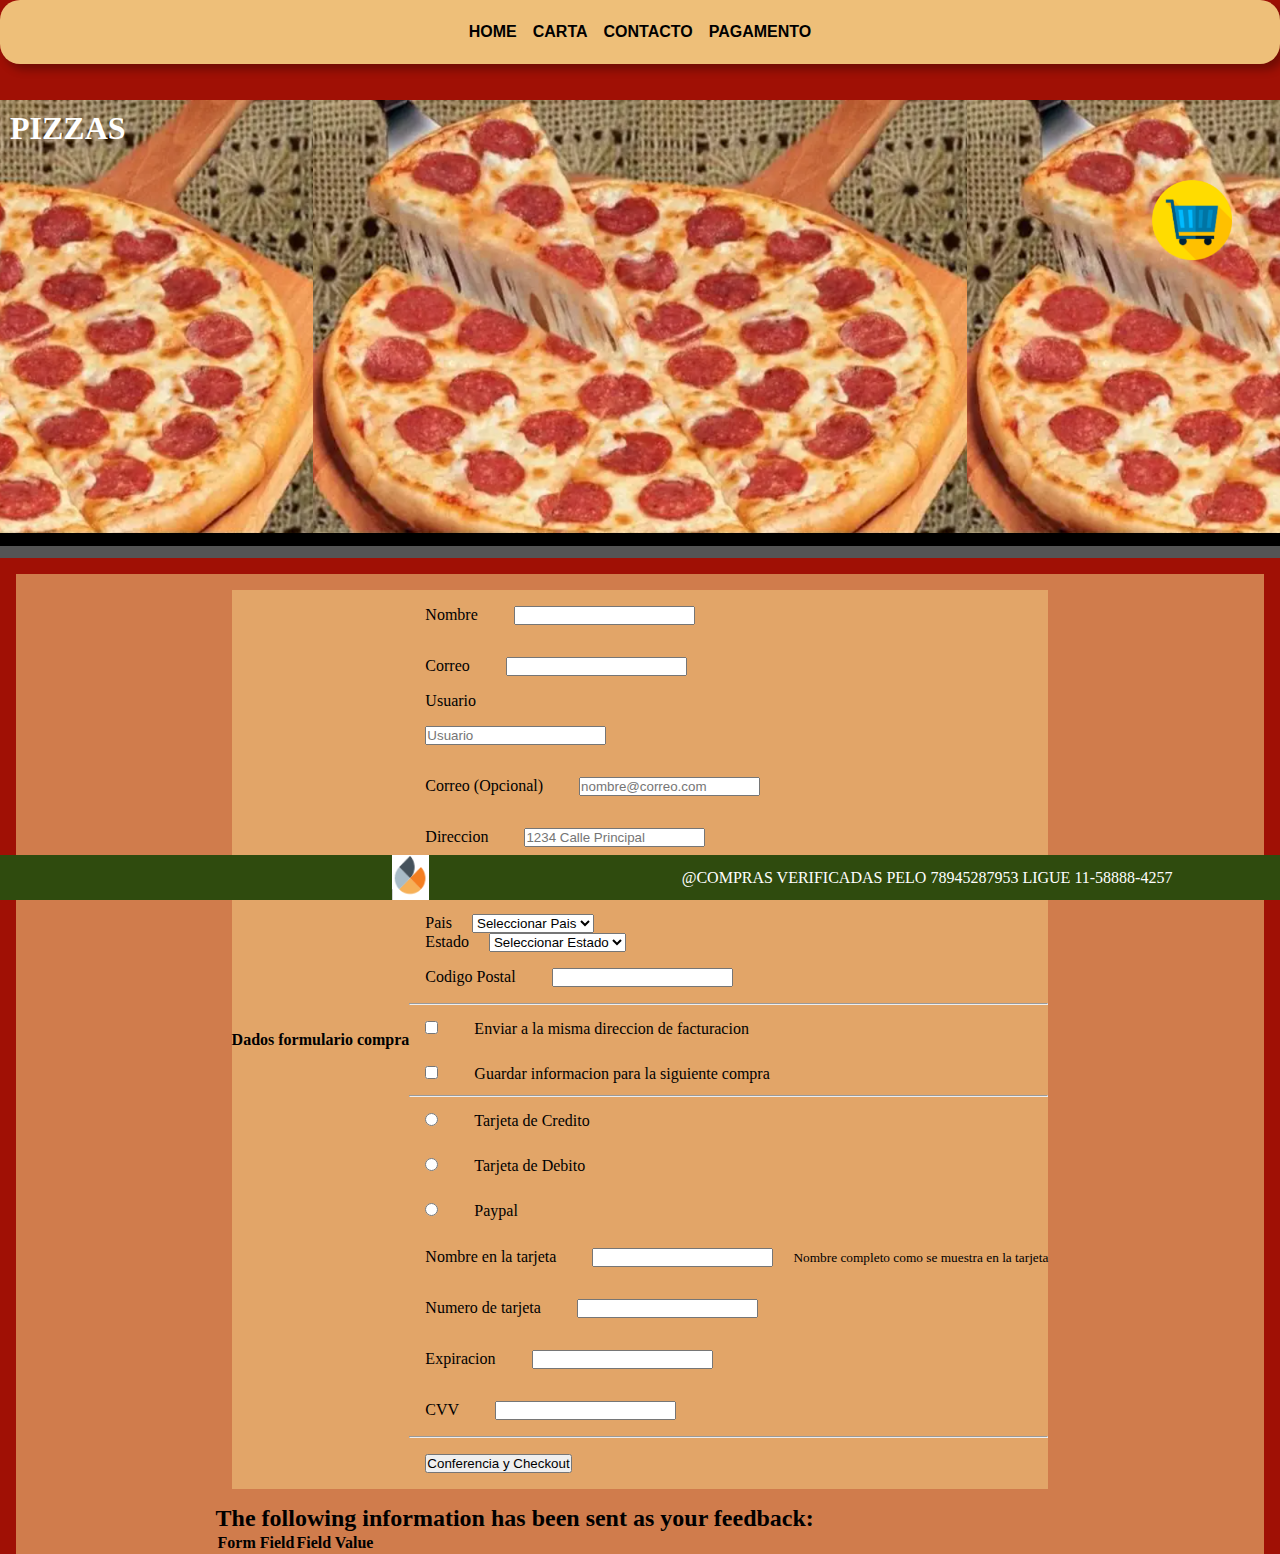
<file: pages/nuevos-clientes.html>
<!DOCTYPE html>
<html lang="pt-br">

<head>
    <meta charset="UTF-8">
    <meta name="viewport" content="width=device-width, initial-scale=1.0">
    <link rel="shortcut icon" href="../pages/favicon.ico" type="image/x-icon">
    <link rel="stylesheet" href="../css/styles.css">
    <title>Pagamento</title>

</head>

<body>

    <nav class="menu" style="background-color: #EEBF79;">
        <a href="../pages/patron.html">HOME</a>
        <a href="/projeto/index.html">CARTA</a>
        <a href="../pages/contacto.html">CONTACTO</a>
        <a href="../pages/nuevos-clientes.html">PAGAMENTO</a>
        <div class=" u-pull-right">
            <ul>
                <li class="submenu">
                    <img src="../img/cart.png" id="img-carrito" class="logoBrand">
                    <div id="carrito">

                        <table id="lista-carrito" class="u-full-width">
                            <thead>
                                <tr>
                                    <th>Imagen</th>
                                    <th>Nombre</th>
                                    <th>Precio</th>
                                    <th>Cantidad</th>
                                    <th></th>
                                </tr>
                            </thead>
                        </table>

                        <a href="#" id="vaciar-carrito" class="button u-full-width">Vaciar Carrito</a>
                    </div>
                </li>
            </ul>
        </div>
    </nav>
    <header class="bannerImg">

        <h1 class="headerH1"> <strong>PIZZAS</strong></h1>
    </header>
    <div class="container">
        <section class="form">

            <div class="container">
                <!--col-12 bg-light-->

                <div class="row">
                    <div class="col">
                        <!--col-12 col-md-8 order-2 order-md-1 mb-3-->
                        <h4 class="mb-3">Dados formulario compra</h4>
                        <form id="form" action="#conferir">
                            <div class="row mb-3">
                                <div class="col-12 col-sm-6 mb-3">
                                    <label for="nombre" class="form-label">Nombre</label>
                                    <input type="text" class="form-control" id="nombre" name="nombre">
                                </div>
                                <div class="col-12 col-sm-6 mb-3">
                                    <label for="correo" class="form-label">Correo</label>
                                    <input type="text" class="form-control" id="correo" name="correo">
                                </div>
                            </div>
                            <div class="row mb-3">
                                <div class="col-12 col-sm-6 mb-3">
                                    <label for="usuario" class="form-label">Usuario</label>
                                    <div class="input-group">
                                        <input type="text" id="usuario" class="form-control" placeholder="Usuario">
                                    </div>
                                </div>
                            </div>

                            <div class="row mb-3">
                                <div class="col-12 col-sm-6 mb-3">
                                    <label class="form-label" for="correo">Correo <span
                                            class="text-muted">(Opcional)</span></label>
                                    <input type="email" class="form-control" placeholder="nombre@correo.com"
                                        name="correo">
                                </div>
                            </div>

                            <div class="row mb-3">
                                <div class="col-12 col-sm-6 mb-3">
                                    <label class="form-label" for="direccion">Direccion</label>
                                    <input type="text" class="form-control" placeholder="1234 Calle Principal"
                                        name="direccion">
                                </div>
                            </div>

                            <div class="row mb-3">
                                <div class="col-12 col-sm-6 mb-3">
                                    <label class="form-label" for="direccion2">Direccion 2</label>
                                    <input type="text" class="form-control"
                                        placeholder="Interior o informacion adicional" name="direccion2">
                                </div>
                            </div>

                            <div class="row">
                                <div class="col-12 col-sm-4 mb-3">
                                    <label for="pais" class="form-label">Pais</label>
                                    <select name="pais" id="pais" class="form-select">
                                        <option value="">Seleccionar Pais</option>
                                        <option value="mexico">Mexico</option>
                                        <option value="españa">España</option>
                                        <option value="colombia">Colombia</option>
                                    </select>
                                </div>
                                <div class="col-12 col-sm-4 mb-3">
                                    <label for="pais" class="form-label">Estado</label>
                                    <select name="pais" id="pais" class="form-select">
                                        <option value="">Seleccionar Estado</option>
                                        <option value="mexico">Mexico</option>
                                        <option value="españa">España</option>
                                        <option value="colombia">Colombia</option>
                                    </select>
                                </div>
                                <div class="col-12 col-sm-4 mb-3">
                                    <label for="codigo-postal" class="form-label">Codigo Postal</label>
                                    <input type="text" id="codigo-postal" class="form-control">
                                </div>
                            </div>

                            <hr>

                            <div class="row mb-3">
                                <div class="col-12">
                                    <div class="form-check">
                                        <input type="checkbox" class="form-check-input" id="misma-direccion">
                                        <label for="misma-direccion" class="form-label">Enviar a la misma direccion de
                                            facturacion</label>
                                    </div>
                                    <div class="form-check">
                                        <input type="checkbox" class="form-check-input" id="guardar-informacion">
                                        <label for="guardar-informacion" class="form-label">Guardar informacion para la
                                            siguiente compra</label>
                                    </div>
                                </div>
                            </div>

                            <hr>

                            <div class="row mb-3">
                                <div class="col-12">
                                    <div class="form-check">
                                        <input type="radio" name="metodo-pago" class="form-check-input"
                                            id="tarjeta-credito">
                                        <label for="tarjeta-credito" class="form-check-label">Tarjeta de
                                            Credito</label>
                                    </div>
                                    <div class="form-check">
                                        <input type="radio" name="metodo-pago" class="form-check-input"
                                            id="tarjeta-debito">
                                        <label for="tarjeta-debito" class="form-check-label">Tarjeta de Debito</label>
                                    </div>
                                    <div class="form-check">
                                        <input type="radio" name="metodo-pago" class="form-check-input" id="paypal">
                                        <label for="paypal" class="form-check-label">Paypal</label>
                                    </div>
                                </div>
                            </div>

                            <div class="row">
                                <div class="col-12 col-sm-6 mb-3">
                                    <label class="form-label" for="nombre-tarjeta">Nombre en la tarjeta</label>
                                    <input type="text" id="nombre-tarjeta" class="form-control">
                                    <small class="text-muted">Nombre completo como se muestra en la tarjeta</small>
                                </div>
                                <div class="col-12 col-sm-6 mb-3">
                                    <label class="form-label" for="numero-tarjeta">Numero de tarjeta</label>
                                    <input type="text" id="numero-tarjeta" class="form-control">
                                </div>
                            </div>

                            <div class="row">
                                <div class="col-6 col-sm-4 mb-3">
                                    <label class="form-label" for="tarjeta-expiracion">Expiracion</label>
                                    <input type="text" id="tarjeta-expiracion" class="form-control">
                                </div>
                                <div class="col-6 col-sm-4 mb-3">
                                    <label class="form-label" for="tarjeta-ccv">CVV</label>
                                    <input type="text" id="tarjeta-ccv" class="form-control">
                                </div>
                            </div>

                            <hr class="mb-4">
                            <input type="submit" value="Conferencia y Checkout"
                                class="btn btn-block btn-lg btn-primary">
                        </form>
                    </div>
                </div>
            </div>

            <div class="col-12 col-md-4 order-1 order-md-2 mb-3" id="conferir">
                <h2>
                    The following information has been sent as your
                    feedback:
                </h2>

                <table>
                    <tr>
                        <th>Form Field</th>
                        <th>Field Value</th>
                    </tr>

                </table>
        </section>
    </div>

    <footer>
        <div class="container">
            <a href="#"><i class="fa-brands fa-github"></i></a>
            <a href="#"><i class="fa-regular fa-envelope"></i></a>
            <a href="#"><i class="fa-brands fa-linkedin"></i></a>
        </div>
        <div class="container">
            <a href="#"><img src="../img/labenu.PNG" alt=""></i></a>
        </div>
        <p>@COMPRAS VERIFICADAS PELO 78945287953 LIGUE 11-58888-4257</p>
    </footer>


    <script src="../js/app.js"></script>
    <script src="../js/info.js"></script>
</body>

</html>
</file>
<file: css/styles.css>
* {
  padding: 0;
  margin: 0;
}

body {
  /* background-image: url("../img/mantel.PNG"); */
  background-color: #a01005;
  height: 140vh;
}

#listaPizzas {
  display: grid;
  grid-template-columns: repeat(3, 1fr);
  column-gap: 50px;
  row-gap: 50px;
  padding: 50px 0;
}
.contenedorPedido button {
  border: none;
  background: none;
}
.navbar {
  display: flex;
  flex-direction: row;
  gap: 15px;
  justify-content: center;
  align-items: center;
  padding: 15px;
}
.navbar a {
  height: fit-content;
}
.menu {
  height: fit-content;
  display: flex;
  justify-content: center;
  align-items: center;
  padding: 15px;
  background: #f99f24;
  box-shadow: 5px 6px 9px rgba(0, 0, 0, 0.29);
  border-radius: 20px;
}

footer {
  width: 100%;
  bottom: 0;
  position: fixed;
}

nav a {
  /* color: azure; */
  color: #000;
  font-weight: 600;
  text-decoration: none;
  /* background-color: rgb(151, 52, 237); */
  padding: 0.5rem;
  font-family: "Poppins", sans-serif;
}

a {
  /* background-color: powderblue; */
  transition: background-color 0.5s;
}

a:hover {
  /* background-color: rgb(0, 195, 255);
  color: black; */
  border-bottom: solid 2px #a01005;
}

.logoBrand {
  max-width: 80px;
}

footer {
  background-color: #2f4b0e;
  color: white;
  display: flex;
  justify-content: center;
  align-items: center;
  height: 10vh;
}

h1,
h2,
h3,
h4,
h5,
h6 {
  font-family: "Arial" sans-serif;
}

.tituloItems {
  display: flex;
  justify-content: center;
}

.destaque {
  color: orange;
}

header {
  height: 45vh;
  padding: 10px;
  color: white;
  background-color: orange;
  border-bottom: 25px groove black;
}

.bannerImg {
  background: url("../img/pizzaHeader.PNG");
  margin-top: 4vh;
  padding-bottom: 2vh;
  background-size: cover;
  background-position: top center;
  align-self: flex-start;
  /*background-attachment: static;*/
  background-size: contain;
  /*background-position: top center;
			align-self: center;
			transform: translate(50%- 100%);*/
}

main {
  display: grid;
  justify-content: center;
  overflow-x: hidden;
}

#contenedor {
  color: rgb(243, 58, 58);
  padding: 5px;
  margin: 8px auto;
  border-radius: 15px;
  border: 10px solid rgb(169, 51, 37);
  box-shadow: 10px 10px 0.6 rgb(255, 237, 138);
  /*background-color: rgb(255, 238, 141);
	margin-left: 2rem;
	height: 25rem;*/
  width: 1099px;
  left: 16px;
  top: 0px;
}

footer img {
  height: 80px;
  width: 80px;
}

footer,
foopter i,
footer img {
  background-color: #2f4b0e;
  color: white;
  display: flex;
  justify-content: space-around;
  align-items: center;
  height: 5vh;
  object-fit: contain;
}

.fa-github .fa-envelope .fa-linkedin {
  width: 16px;
  height: 16px;
}

label,
input {
  margin: 1rem;
}

.container {
  display: flex;
  flex-wrap: wrap;
  justify-content: center;
  margin: 1rem;
  background-color: #eebf799e;
  max-width: 100%;
  align-items: center;
}

.col {
  display: flex;
  justify-content: center;
  align-items: center;
}

.ctncard {
  display: flex;
  flex-flow: row wrap;
  width: 100%;
  align-self: flex-start;
  justify-content: space-around;
  align-items: space-around;
}

.boxDobleArticle {
  display: flex;
  flex-flow: column wrap;
  gap: 15px;
  width: 348px;
  height: 450px;
  border-radius: 15px;
  box-sizing: border-box;
  font-family: "Poppins", sans-serif;
  align-items: center;
  justify-content: center;
  align-self: center;
  padding: 15px;
  justify-content: space-between;
  /* margin-left: 50px;
  margin: 50px auto; */
}
.boxDobleArticle p {
  font-size: 16px;
}

.boxDobleArticle img {
  /* padding: 1rem; */
  height: auto;
  width: 230px;
  object-fit: cover;
  align-self: center;
  /* box-shadow: rgb(255, 132, 0) 2px 1px 1px 2px;
  border: 15px solid rgba(255, 217, 0, 0.541); */
  border-radius: 15px;
}
.boxDobleArticle button {
  background: #a01005;
  box-shadow: 0px 4px 4px rgba(0, 0, 0, 0.25);
  border-radius: 20px;
  width: 236px;
  padding: 8px 0;
  color: #fff;
  font-size: 18px;
  border: none;
}
.boxDobleArticle button:hover {
  background: #2f4b0e;
}
.text-right {
  text-align: right;
}
.u-pull-right {
  position: fixed;
  left: 90%;
  top: 20%;
}
.table,
.tableSchedule {
  width: 100%;
  align-self: center;
  padding: 2rem;
}

.postreName {
  text-align: center;
  vertical-align: middle;
  margin: auto;
}

.text-center {
  text-align: center;
}

.htable {
  text-align: center;
  display: inline;
  font-size: 2rem;
  background: #5900ff;
  width: 300px;
  color: #ffffff;
  box-shadow: 0.5em 0 0 #071b7ef0, -0.5em 0 0 #071b7ef0;
  line-height: 3.3rem;
  align-self: center;
  align-items: center;
}

.imgPostre {
  width: 100%;
  min-height: 345px;
  object-fit: cover;
  align-self: center;
  border-radius: 15px;
  -webkit-border-radius: 15px;
  -moz-border-radius: 15px;
  -ms-border-radius: 15px;
  -o-border-radius: 15px;
}

main#contenedor.row.ul {
  background-color: #f99f24;
  height: 29vh;
}

.card-text {
  color: #ffffff;
}

.card-body-contain {
  background-color: rgb(255, 238, 141);
  margin-left: 5rem;
  width: 28rem;
  margin-top: 2rem;
}

.carLd-img-top {
  margin-left: 30rem;
  width: 20%;
  height: 20%;
  border-radius: 5%;
  background-color: #741d51;
}

.card-body {
  width: 49%;
  height: 30%;
  margin-left: 1rem;
  border-radius: 5%;
}

.list-group-item {
  color: #ffffff;
}

/*nabvar*/
#img-carrito {
  height: 80px;
}

.borrar-curso {
  background-color: red;
  border-radius: 50%;
  padding: 5px 10px;
  text-decoration: none;
  color: white;
  font-weight: bold;
}

ul {
  list-style: none;
}

#hero {
  background-image: url(../img/hero.jpg);
  height: 350px;
  background-size: cover;
}

#encabezado {
  margin: 30px 0;
}

.submenu {
  position: relative;
}

.submenu #carrito {
  display: none;
}

.submenu:hover #carrito {
  display: block;
  position: absolute;
  right: 0;
  top: 100%;
  z-index: 1;
  background-color: #eebf79;
  padding: 20px;
  min-height: 400px;
  min-width: 300px;
}

.vacio {
  padding: 10px;
  background-color: crimson;
  text-align: center;
  border-radius: 10px;
  color: white;
}

.contenido-hero {
  margin-top: 80px;
  color: white;
}

.contenido-hero form {
  position: relative;
  margin-bottom: 0;
}

.contenido-hero form #buscador {
  height: 50px;
  margin-bottom: 0;
}

.contenido-hero form .submit-buscador {
  position: absolute;
  right: 0;
  top: 0;
  height: 100%;
  padding: 0;
  display: block;
  text-indent: -9999px;
  width: 50px;
  background-image: url(../img/lupa.png);
  background-position: right center;
  background-repeat: no-repeat;
  border: none;
}

.barra {
  padding: 20px 0;
  background: #741d51;
  /* Old browsers */
  background: -moz-linear-gradient(left, #741d51 0%, #e44e52 100%);
  /* FF3.6-15 */
  background: -webkit-linear-gradient(left, #741d51 0%, #e44e52 100%);
  /* Chrome10-25,Safari5.1-6 */
  background: linear-gradient(to right, #741d51 0%, #e44e52 100%);
  /* W3C, IE10+, FF16+, Chrome26+, Opera12+, Safari7+
	    */
  filter: progid:DXImageTransform.Microsoft.gradient(startColorstr='#741d51', endColorstr='#e44e52', GradientType=1);
  /* IE6-9 */
}

.barra p {
  margin: 0;
  color: white;
}

.icono {
  background-repeat: no-repeat;
  background-position: left center;
  padding-left: 60px;
  background-size: 30px;
  margin-bottom: 40px;
  text-align: center;
}

@media (max-width: 770px) {
  body {
    max-width: 700px;
  }

  .icono {
    margin-bottom: 0;
  }

  .icono1 {
    background-image: url(../img/icono1.png);
  }

  .icono2 {
    background-image: url(../img/icono2.png);
  }

  .icono3 {
    background-image: url(../img/icono3.png);
  }

  #lista-cursos .row {
    margin-bottom: 20px;
  }

  .agregar-carrito {
    margin: 10px 0;
  }
}

@media screen and (min-width: 1440px) {
  body {
    min-width: 1440px;
    align-self: center;
    align-items: center;
    justify-self: center;
    justify-content: center;
  }

  main {
    margin: 15px auto;
    padding-top: 20px;
    padding-bottom: 10px;
    width: 90%;
  }
}
</file>
<file: css/stylePatron.css>
* {
  margin: 0;
  padding: 0;
  box-sizing: border-box;
}

body {
  height: 270vh;
}
.foto-carrito {
  width: 200px;
}
#modalPedido {
  display: none;
  position: fixed;
  background-color: #eebf79;
  padding: 15px 45px;
  justify-content: center;
  top: 10%;
  border-radius: 20px;
  flex-direction: column;
  gap: 15px;
}
#modalPedido button {
  background: #a01005;
  box-shadow: 0px 4px 4px rgb(0 0 0 / 25%);
  border-radius: 20px;
  width: fit-content;
  padding: 8px 16px;
  color: #fff;
  font-size: 18px;
  border: none;
}
.contenedorModalPedido {
  display: flex;
  align-self: center;
  gap: 15px;
  justify-content: center;
}
.contenedorCarrito {
  margin-top: 15px;
}
.contenedorCarrito img {
  border-radius: 20px;
}

#contenedor {
  margin-left: 2rem;
}
.cardCarrito {
  box-shadow: 5px 6px 9px rgba(0, 0, 0, 0.29);
  border-radius: 20px;
  padding: 16px;
  display: flex;
  flex-direction: column;
  gap: 10px;
}
.mapa {
  display: flex;
  justify-content: center;
  margin-top: 1rem;
}

/*navbar*/
#img-carrito {
  height: 80px;
}

.borrar-curso {
  background-color: red;
  border-radius: 50%;
  padding: 5px 10px;
  text-decoration: none;
  color: white;
  font-weight: bold;
}

ul {
  list-style: none;
}

#hero {
  background-image: url(../img/hero.jpg);
  height: 350px;
  background-size: cover;
}

#encabezado {
  margin: 30px 0;
}

.submenu {
  position: relative;
}

.submenu #carrito {
  display: none;
}

.submenu:hover #carrito {
  display: block;
  position: absolute;
  right: 0;
  top: 100%;
  z-index: 1;
  background-color: #eebf79;
  padding: 20px;
  min-height: 400px;
  min-width: 300px;
}

.vacio {
  padding: 10px;
  background-color: crimson;
  text-align: center;
  border-radius: 10px;
  color: white;
}

.contenido-hero {
  margin-top: 80px;
  color: white;
}

.contenido-hero form {
  position: relative;
  margin-bottom: 0;
}

.contenido-hero form #buscador {
  height: 50px;
  margin-bottom: 0;
}

.contenido-hero form .submit-buscador {
  position: absolute;
  right: 0;
  top: 0;
  height: 100%;
  padding: 0;
  display: block;
  text-indent: -9999px;
  width: 50px;
  background-image: url(../img/lupa.png);
  background-position: right center;
  background-repeat: no-repeat;
  border: none;
}

.barra {
  padding: 20px 0;
  background: #741d51;
  /* Old browsers */
  background: -moz-linear-gradient(left, #741d51 0%, #e44e52 100%);
  /* FF3.6-15 */
  background: -webkit-linear-gradient(left, #741d51 0%, #e44e52 100%);
  /* Chrome10-25,Safari5.1-6 */
  background: linear-gradient(to right, #741d51 0%, #e44e52 100%);
  /* W3C, IE10+, FF16+, Chrome26+, Opera12+, Safari7+
            */
  filter: progid:DXImageTransform.Microsoft.gradient(startColorstr='#741d51', endColorstr='#e44e52', GradientType=1);
  /* IE6-9 */
}

.barra p {
  margin: 0;
  color: white;
}

.icono {
  background-repeat: no-repeat;
  background-position: left center;
  padding-left: 60px;
  background-size: 30px;
  margin-bottom: 40px;
  text-align: center;
}

.u-full-width {
  margin-top: 2rem;
}

.section-1,
.section-2 {
  background-color: #eebf79c9;
  border-radius: 5%;
  margin: 2rem;
  padding: 1rem;
}

.section__title {
  padding: 2rem;
  text-align: center;
}

.text__simple {
  text-align: center;
}

@media (min-width: 750px) {
  .icono {
    margin-bottom: 0;
  }

  .icono1 {
    background-image: url(../img/icono1.png);
  }

  .icono2 {
    background-image: url(../img/icono2.png);
  }

  .icono3 {
    background-image: url(../img/icono3.png);
  }

  #lista-cursos .row {
    margin-bottom: 20px;
  }

  .agregar-carrito {
    margin: 10px 0;
  }

  footer img {
    height: 80px;
    width: 80px;
  }

  footer,
  foopter i,
  footer img {
    background-color: #2f4b0e;
    color: white;
    display: flex;
    justify-content: space-around;
    align-items: center;
    height: 5vh;
    object-fit: contain;
  }
}
</file>
<file: css/style.css>
* {
  box-sizing: border-box;
  margin: 0;
  padding: 0;
  font-family: "Helvetica" sans-serif;
}

h1,
h2,
h3,
h4,
h5,
h6 {
  font-family: "Arial" sans-serif;
}

.destaque {
  color: orange;
}

header {
  height: 40px;
  padding: 10px;
  color: white;
  background: orange;
  border-bottom: 25px groove black;
}

.banner {
  height: 30vh;
  width: 100%;
  background: url("../img/bg02.png");
  padding-bottom: 10vh;
  object-fit: contain;
}

section {
  display: flex;
  flex-flow: row wrap;
  margin: 30px auto;
}

footer {
  background: black;
  color: white;
  text-align: center;
  margin-top: 10px;
}

.headerH1 {
  position: absolute;
  font-size: 3rem;
  color: black;
  z-index: 10;
  top: 20%;
  background-color: bisque;
}

.logoBrand {
  max-width: 80px;
}

.form {
  display: flex;
  flex-direction: column;
}

#modal {
  display: none;
}

/*img {
	background-image: url(../img/pizzaDaCasa.PNG);
	background-image: url(../img/pizzaDoChefe.PNG);
	background-image: url(../img/pizzaDoPiazolo.PNG);
	background-image: url(../img/AlhoPoro.PNG);
	background-image: url(../img/pizzaAmericana.PNG);
	background-image: url(../img/pizzaBacon.PNG);
	background-image: url(../img/pizzaBaiacatu.PNG);
	background-image: url(../img/pizzaBaiacatu2.PNG);
	background-image: url(../img/pizzaBaiana.PNG);
	background-image: url(../img/pizzaBrasileira.PNG);
	background-image: url(../img/pizzaBrocolis.PNG);
	background-image: url(../img/Brocoli2.PNG);
	background-image: url(../img/pizzaCaipira.PNG);
	background-image: url(../img/pizzaCalabresa.PNG);
	background-image: url(../img/pizzaCalabresa2.PNG);
	background-image: url(../img/pizzaCananeia.PNG);
	background-image: url(../img/pizzaDoisQueijos.PNG);
	background-image: url(../img/Escarola.PNG);
	background-image: url(../img/pizzaFrango.PNG);
	background-image: url(../img/pizzaFrango2.PNG);
	background-image: url(../img/pizzaFrango3.PNG);
	background-image: url(../img/pizzaGigui.PNG);
	background-image: url(../img/pizzaGigui2.PNG);
	background-image: url(../img/pizzaLigth.PNG);
	background-image: url(../img/pizzaLombo.PNG);
	background-image: url(../img/pizzaLombo2.PNG);
	background-image: url(../img/pizzaMexicana.PNG);
	background-image: url(../img/pizzaMilho.PNG);
	background-image: url(../img/pizzaMilho2.PNG);
	background-image: url(../img/pizzaNamordo.PNG);
	background-image: url(../img/pizzaNapolitano.PNG);
	background-image: url(../img/pizzaPalimitoyMucarela.PNG);
	background-image: url(../img/pizzaPortuguesa.PNG);
	background-image: url(../img/pizzaPortuguesa2.PNG);
	background-image: url(../img/pizzaPortuguesa3.PNG);
	background-image: url(../img/pizzaQuatroQueijos.PNG);
	background-image: url(../img/pizzaVegetariano.PNG);
	background-image: url(../img/pizzaVegetariano2.PNG);
	background-image: url(../img/pizzaCarneLouca.PNG);
	background-image: url(../img/pizzaJabaArretado.PNG);
	background-image: url(../img/pizzaMarguerita.PNG);
	background-image: url(../img/pizzaBanana.PNG);
	background-image: url(../img/pizzaBanana2.PNG);
	background-image: url(../img/pizzaChocoBanana.PNG);
	background-image: url(../img/pizzaChocolateMorango.PNG);
	background-image: url(../img/pizzaChocolateConfeti.PNG);
	background-image: url(../img/pizzaMucarelaDolceLeite.PNG);
	background-image: url(../img/pizzaFondue.PNG);
	background-image: url(../img/pizzaPrestigio.PNG);
	background-image: url(../img/pizzaPacoca.PNG);
	background-image: url(../img/pizzaNutella.PNG);
	background-image: url(../img/pizzaRomeoYJulieta.PNG);
}-->*/
</file>
